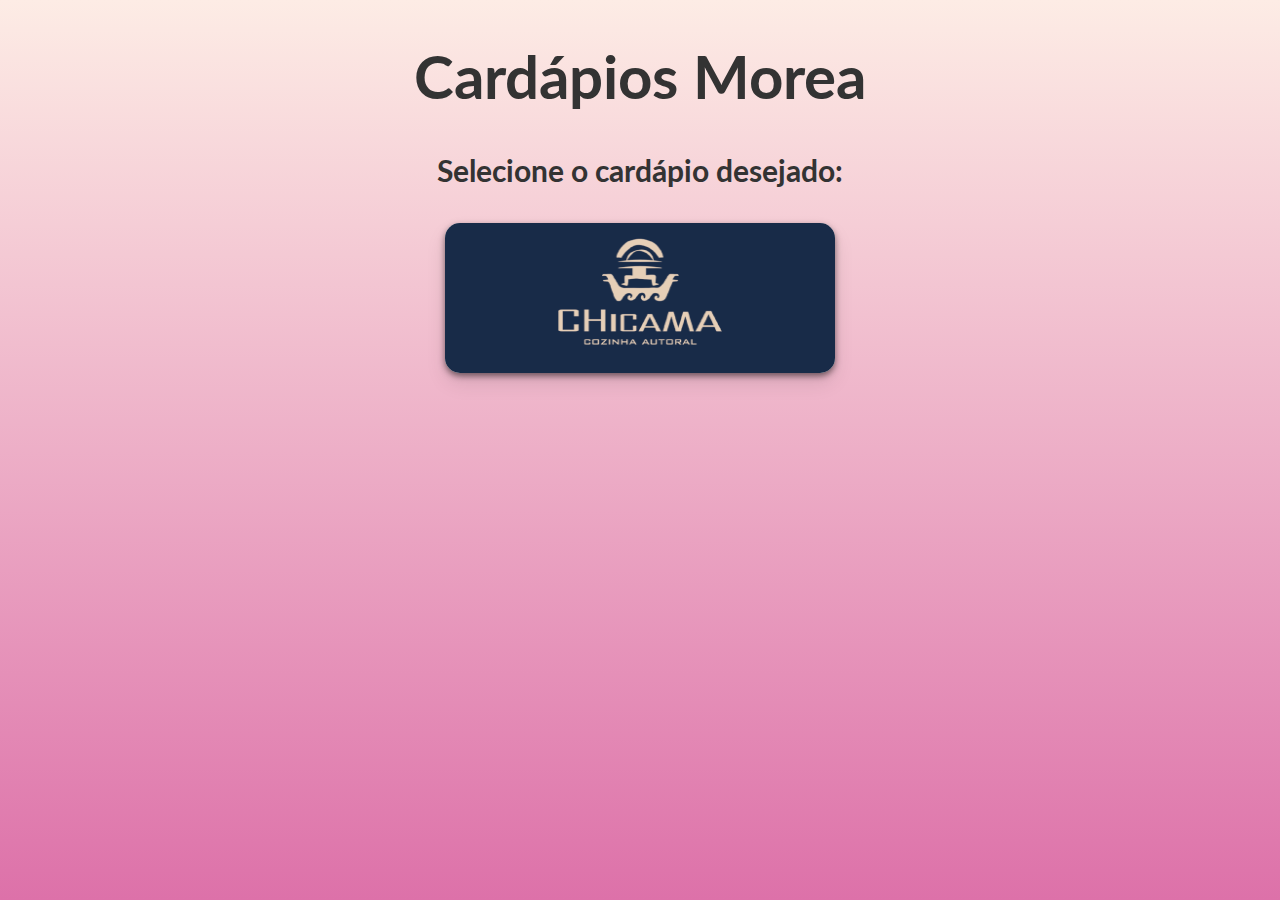
<file: index.html>
<!DOCTYPE html>
<html lang="pt-BR">
  <head>
    <meta charset="UTF-8" />
    <meta name="viewport" content="width=device-width, initial-scale=1.0" />
    <title>Cardapios Amoré</title>
    <script type="text/javascript" src="./js/script.js"></script>
    <link
      rel="stylesheet"
      href="https://cdnjs.cloudflare.com/ajax/libs/font-awesome/4.7.0/css/font-awesome.min.css"
    />
    <link rel="preconnect" href="https://fonts.googleapis.com" />
    <link rel="preconnect" href="https://fonts.gstatic.com" crossorigin />
    <link
      href="https://fonts.googleapis.com/css2?family=Lato&display=swap"
      rel="stylesheet"
    />
    <link rel="stylesheet" href="./css/style.css" />
  </head>

  <body>
    <h1 class="title">Cardápios Morea</h1>
    <h2 class="subtitle">Selecione o cardápio desejado:</h2>
    <button id="topBtn" title="Go to top">
      <i class="fa fa-arrow-up"></i>
    </button>
    <div class="listaDiv">
      <ul class="lista">
        <!-- <li>
          <button>
            <a href="./pages/acaise.html"
              ><img class="imagem" src="./images/acaise.png"
            /></a>
          </button>
        </li>
        <li>
          <button>
            <a href="./pages/bar.html"
              ><img class="imagem" src="./images/acaise.png"
            /></a>
          </button>
        </li>
        <li>
          <button>
            <a href="./pages/carvaBurguer.html"
              ><img class="imagem" src="./images/acaise.png"
            /></a>
          </button>
        </li>-->
        <li>
          <button>
            <a href="./pages/chicama.html"
              ><img class="imagem" src="./images/chicama/chicama.png"
            /></a>
          </button>
        </li>
        <!-- <li>
          <button>
            <a href="./pages/gazebos.html"
              ><img class="imagem" src="./images/acaise.png"
            /></a>
          </button>
        </li>
        <li>
          <button>
            <a href="./pages/lojaAmore.html"
              ><img class="imagem" src="./images/acaise.png"
            /></a>
          </button>
        </li>
        <li>
          <button>
            <a href="./pages/lojaBeach.html"
              ><img class="imagem" src="./images/acaise.png"
            /></a>
          </button>
        </li>
        <li>
          <button>
            <a href="./pages/tapiocaria.html"
              ><img class="imagem" src="./images/acaise.png"
            /></a>
          </button>
        </li> -->
      </ul>
    </div>
  </body>
</html>
</file>
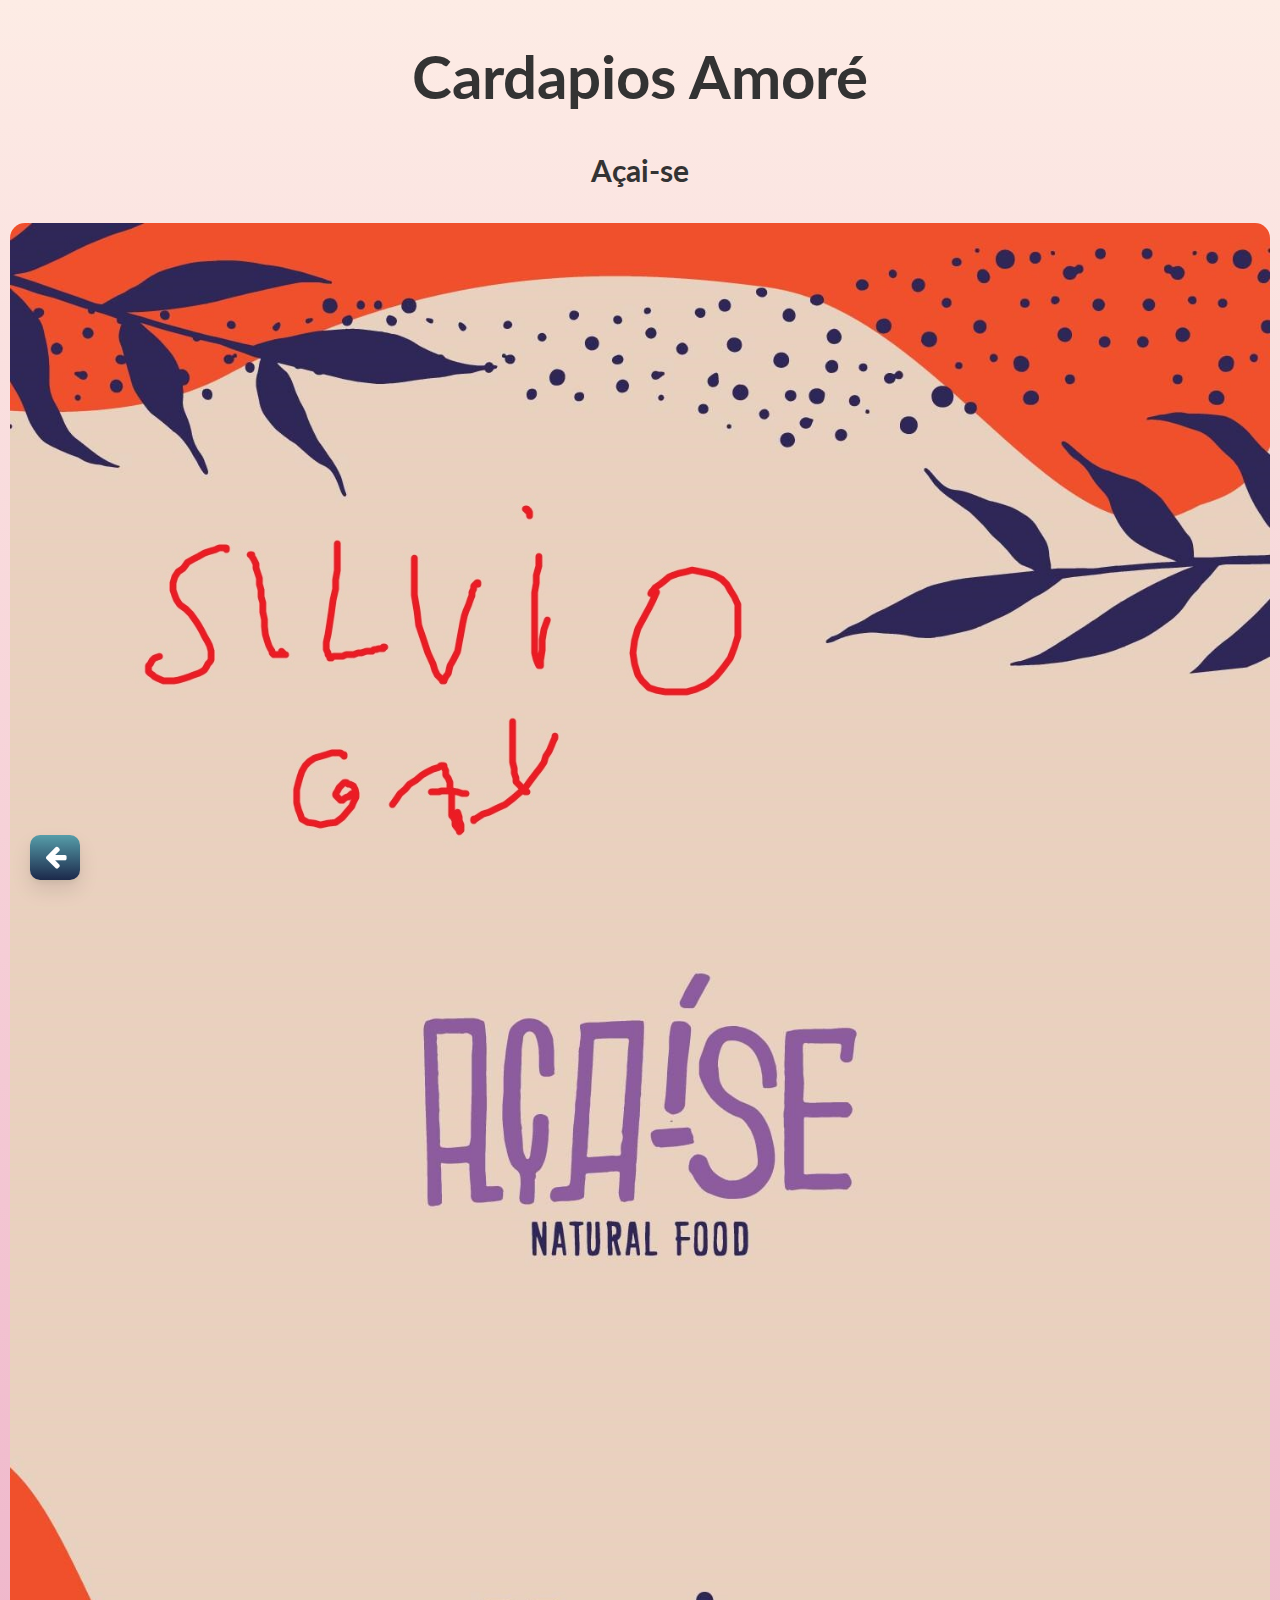
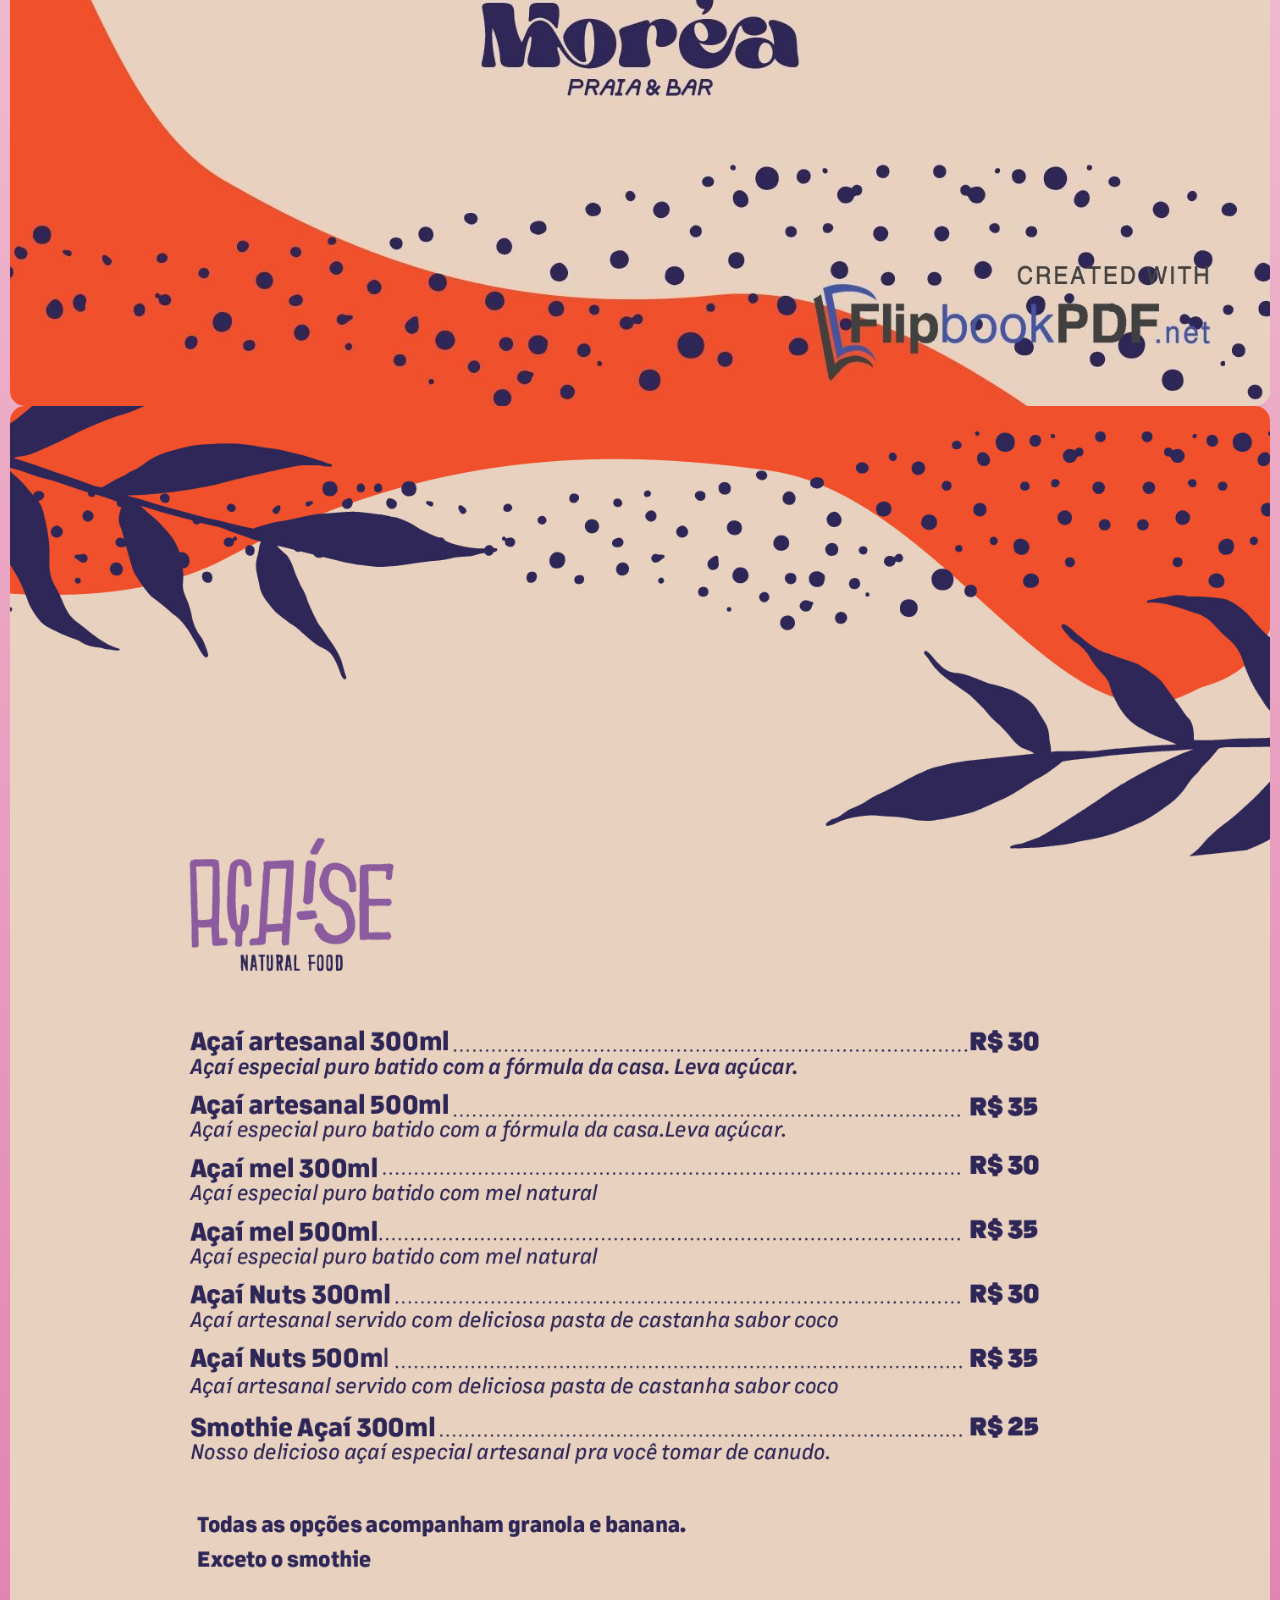
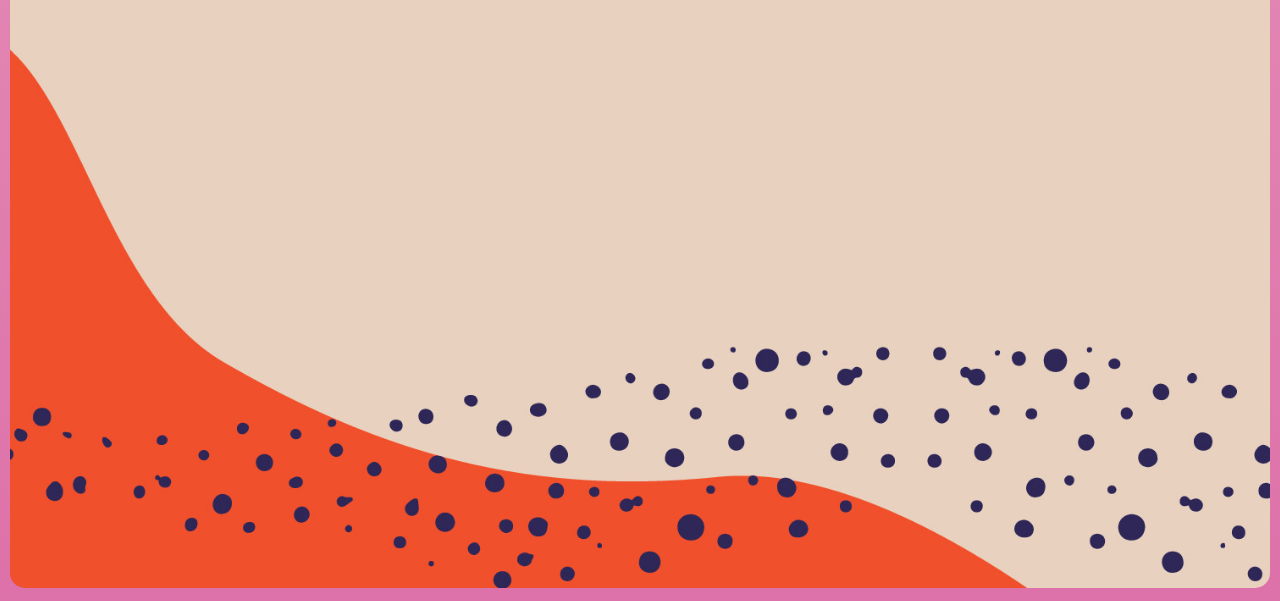
<file: pages/acaise.html>
<!DOCTYPE html>
<html lang="pt-BR">
  <head>
    <meta charset="UTF-8" />
    <meta name="viewport" content="width=device-width, initial-scale=1.0" />
    <title>Cardapios Morea</title>
    <link rel="preconnect" href="https://fonts.googleapis.com" />
    <link rel="preconnect" href="https://fonts.gstatic.com" crossorigin />
    <link
      href="https://fonts.googleapis.com/css2?family=Lato&display=swap"
      rel="stylesheet"
    />
    <link
      rel="stylesheet"
      href="https://cdnjs.cloudflare.com/ajax/libs/font-awesome/4.7.0/css/font-awesome.min.css"
    />
    <link rel="stylesheet" href="../css/style.css" />
    <script src="../js/script.js"></script>
    <button id="topBtn" title="Go to top">
      <i class="fa fa-arrow-up"></i>
    </button>
    <button id="backBtn" title="Go Back">
      <i class="fa fa-arrow-left"></i>
    </button>
  </head>

  <style>
    .imagesDiv {
      width: fit-content;
      height: fit-content;
      display: inline-block;
      justify-content: center;
      margin: 10px;
    }

    .imagem {
      width: 100%;
      height: 100%;
    }

    /* Responsive Styles */
    @media (max-width: 768px) {
      .imagesDiv {
        width: fit-content;
        height: fit-content;
        display: inline;
        justify-content: center;
      }
      .imagem {
        width: 100%;
        height: 100%;
      }
    }
  </style>

  <body>
    <h1 class="title">Cardapios Amoré</h1>
    <h2 class="subtitle">Açai-se</h2>
    <div class="imagesDiv">
      <img src="../images/1.jpg" alt="Cardapio Açaí" class="imagem" />
      <img src="../images/2.jpg" alt="Cardapio Açaí" class="imagem" />
    </div>
  </body>
</html>
</file>
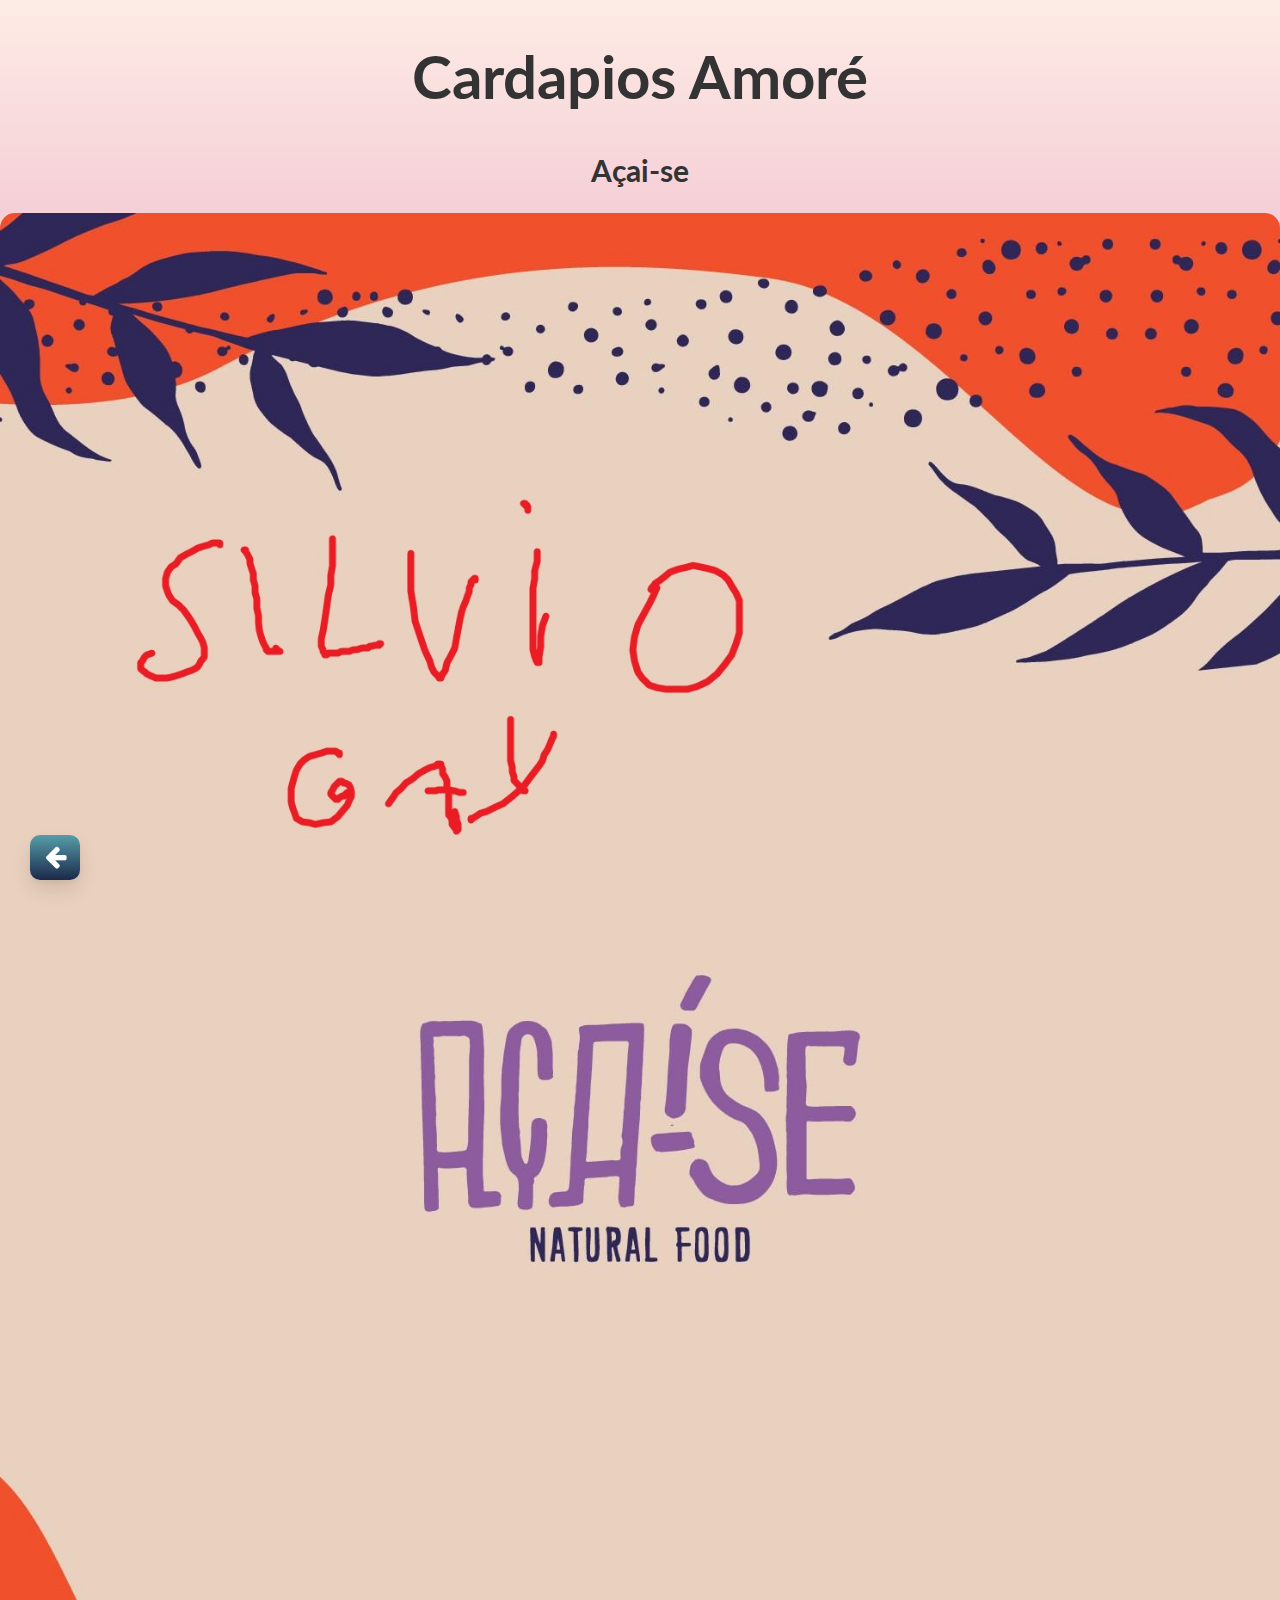
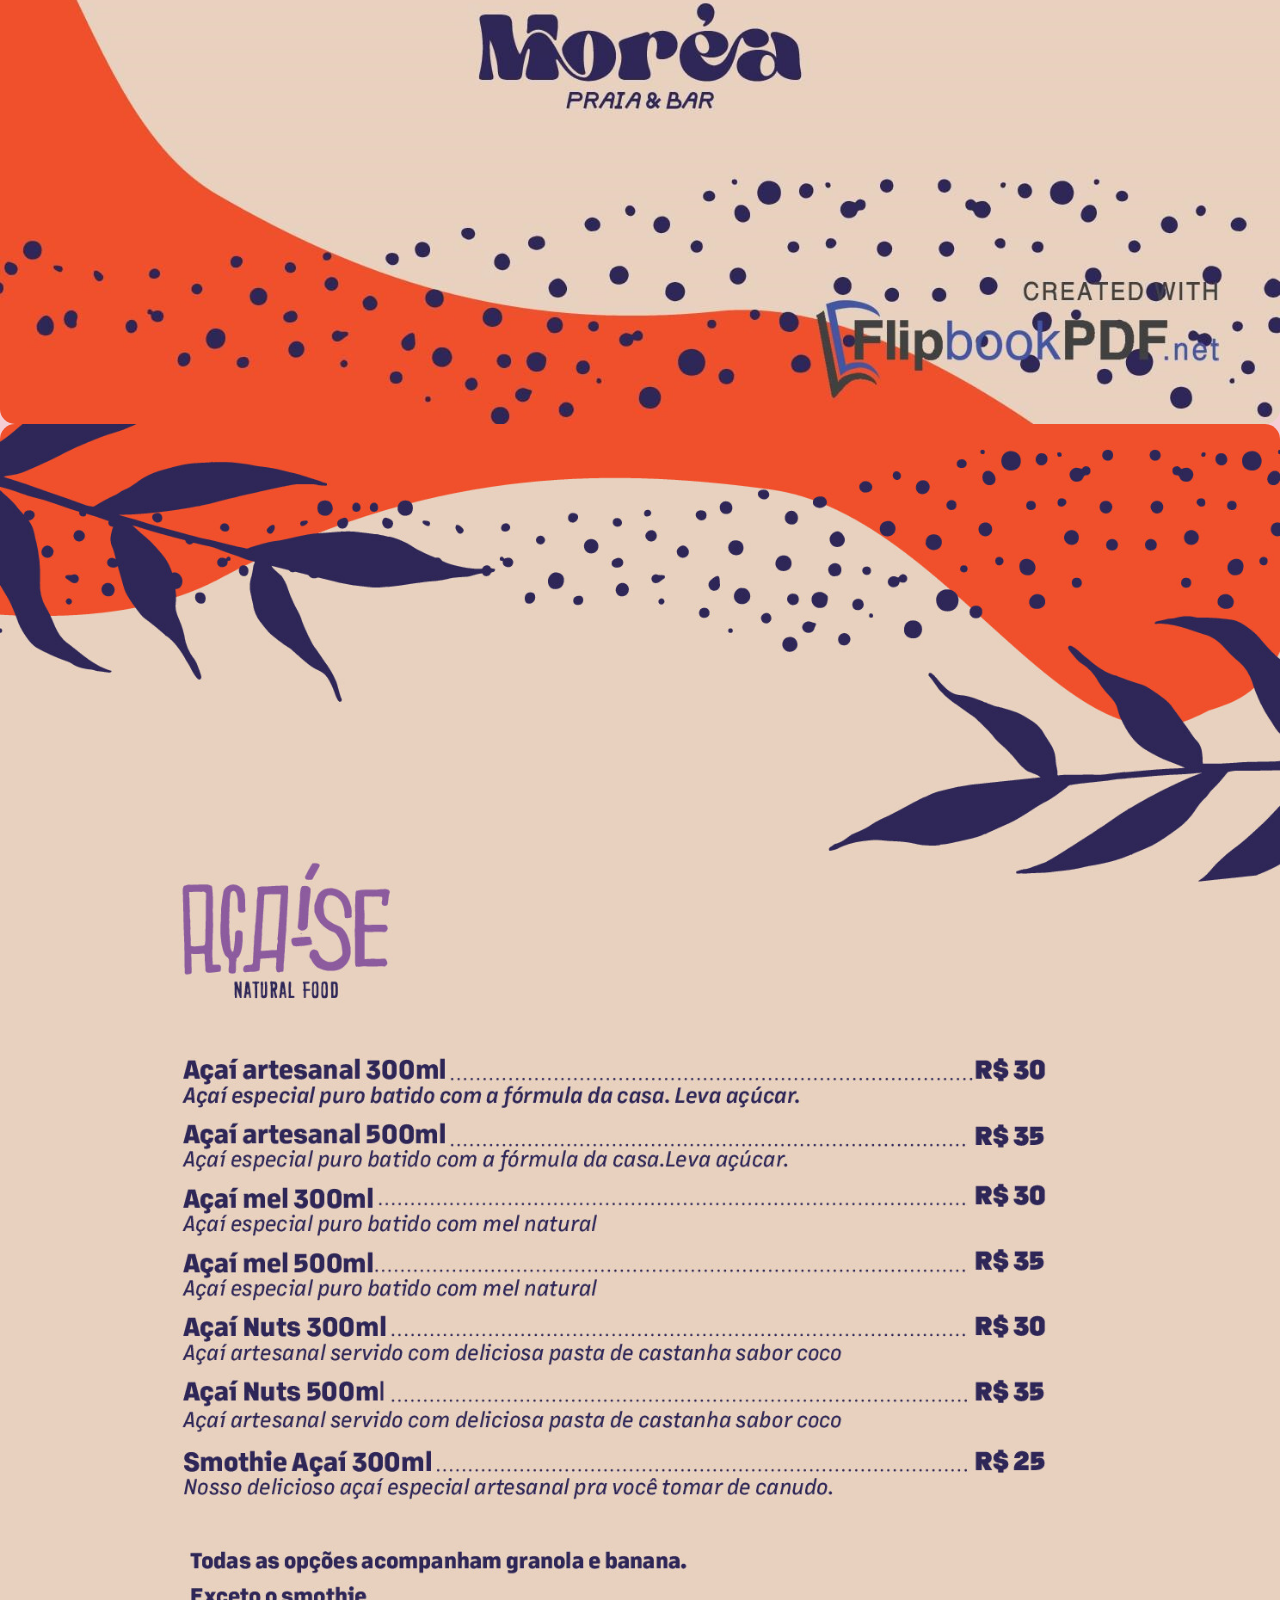
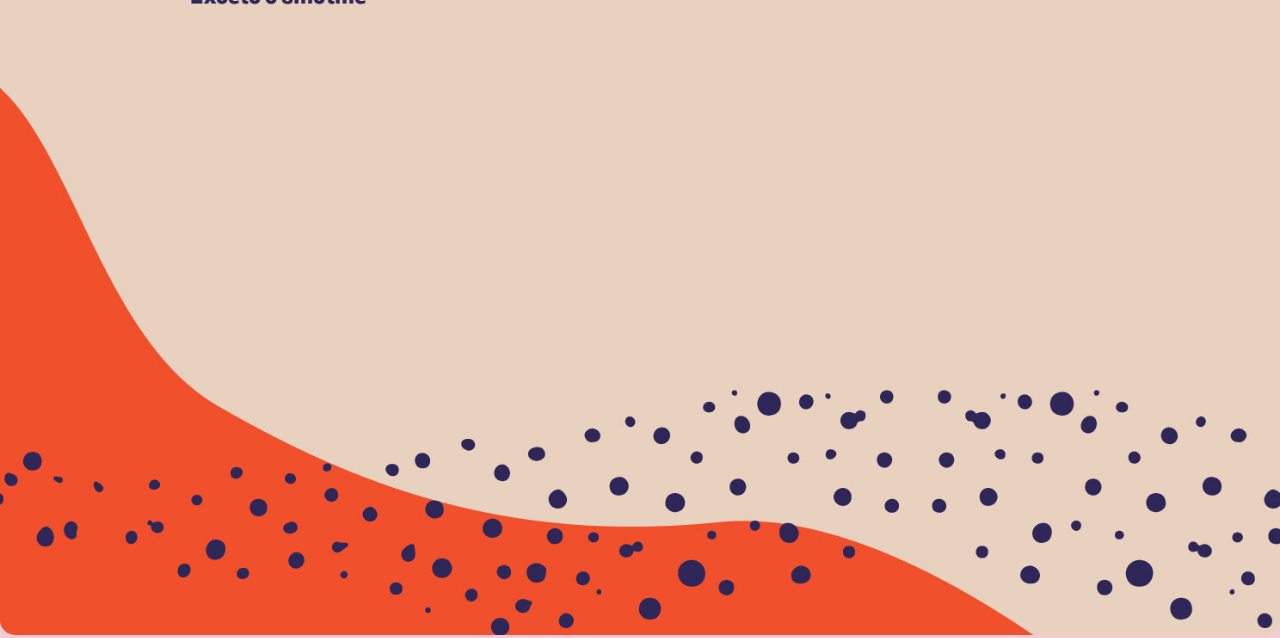
<file: pages/bar.html>
<!DOCTYPE html>
<html lang="pt-BR">
  <head>
    <meta charset="UTF-8" />
    <meta name="viewport" content="width=device-width, initial-scale=1.0" />
    <title>Cardapios Morea</title>
    <link rel="preconnect" href="https://fonts.googleapis.com" />
    <link rel="preconnect" href="https://fonts.gstatic.com" crossorigin />
    <link
      href="https://fonts.googleapis.com/css2?family=Lato&display=swap"
      rel="stylesheet"
    />
    <link
      rel="stylesheet"
      href="https://cdnjs.cloudflare.com/ajax/libs/font-awesome/4.7.0/css/font-awesome.min.css"
    />
    <link rel="stylesheet" href="../css/style.css" />
    <script src="../js/script.js"></script>
    <button id="topBtn" title="Go to top">
      <i class="fa fa-arrow-up"></i>
    </button>
    <button id="backBtn" title="Go Back">
      <i class="fa fa-arrow-left"></i>
    </button>
  </head>
  <style>
    html {
      font-family: "Lato", sans-serif;
      font-style: normal;
      font-weight: 100;
      height: 100%;
    }
    body {
      margin: 0;
      padding: 0;
      background-color: #fdece5;
      color: #333;
      font-family: "Lato", sans-serif;
      font-style: normal;
      font-weight: 100;
    }

    .title {
      font-size: 60px;
      text-align: center;
    }
    .subtitle {
      font-size: 30px;
      text-align: center;
    }
    .imagesDiv {
      width: fit-content;
      height: fit-content;
      display: inline-block;
      justify-content: center;
    }

    .imagem {
      width: 100%;
      height: 100%;
    }

    button {
      border: none;
      outline: none;
      margin: 0;
      padding: 0;
      align-items: center;
      height: 150px;
      width: 400px;
    }

    .visualizador {
      display: flex;
      align-items: center;
      width: 100%;
      height: 100%;
    }

    /* Responsive Styles */
    @media (max-width: 768px) {
      .title {
        font-size: 40px;
      }

      .subtitle {
        font-size: 20px;
      }

      .lista {
        font-size: 60px;
      }

      .imagesDiv {
        width: fit-content;
        height: fit-content;
        display: inline;
        justify-content: center;
      }

      .imagem {
        width: 100%;
        height: 100%;
      }
      button {
        border: none;
        outline: none;
        margin: 0;
        padding: 0;
        align-items: center;
        height: 150px;
        width: 400px;
      }
    }
  </style>

  <body>
    <h1 class="title">Cardapios Amoré</h1>
    <h2 class="subtitle">Açai-se</h2>
    <div class="imagesDiv">
      <img src="../images/1.jpg" alt="Cardapio Açaí" class="imagem" />
      <img src="../images/2.jpg" alt="Cardapio Açaí" class="imagem" />
    </div>
  </body>
</html>
</file>
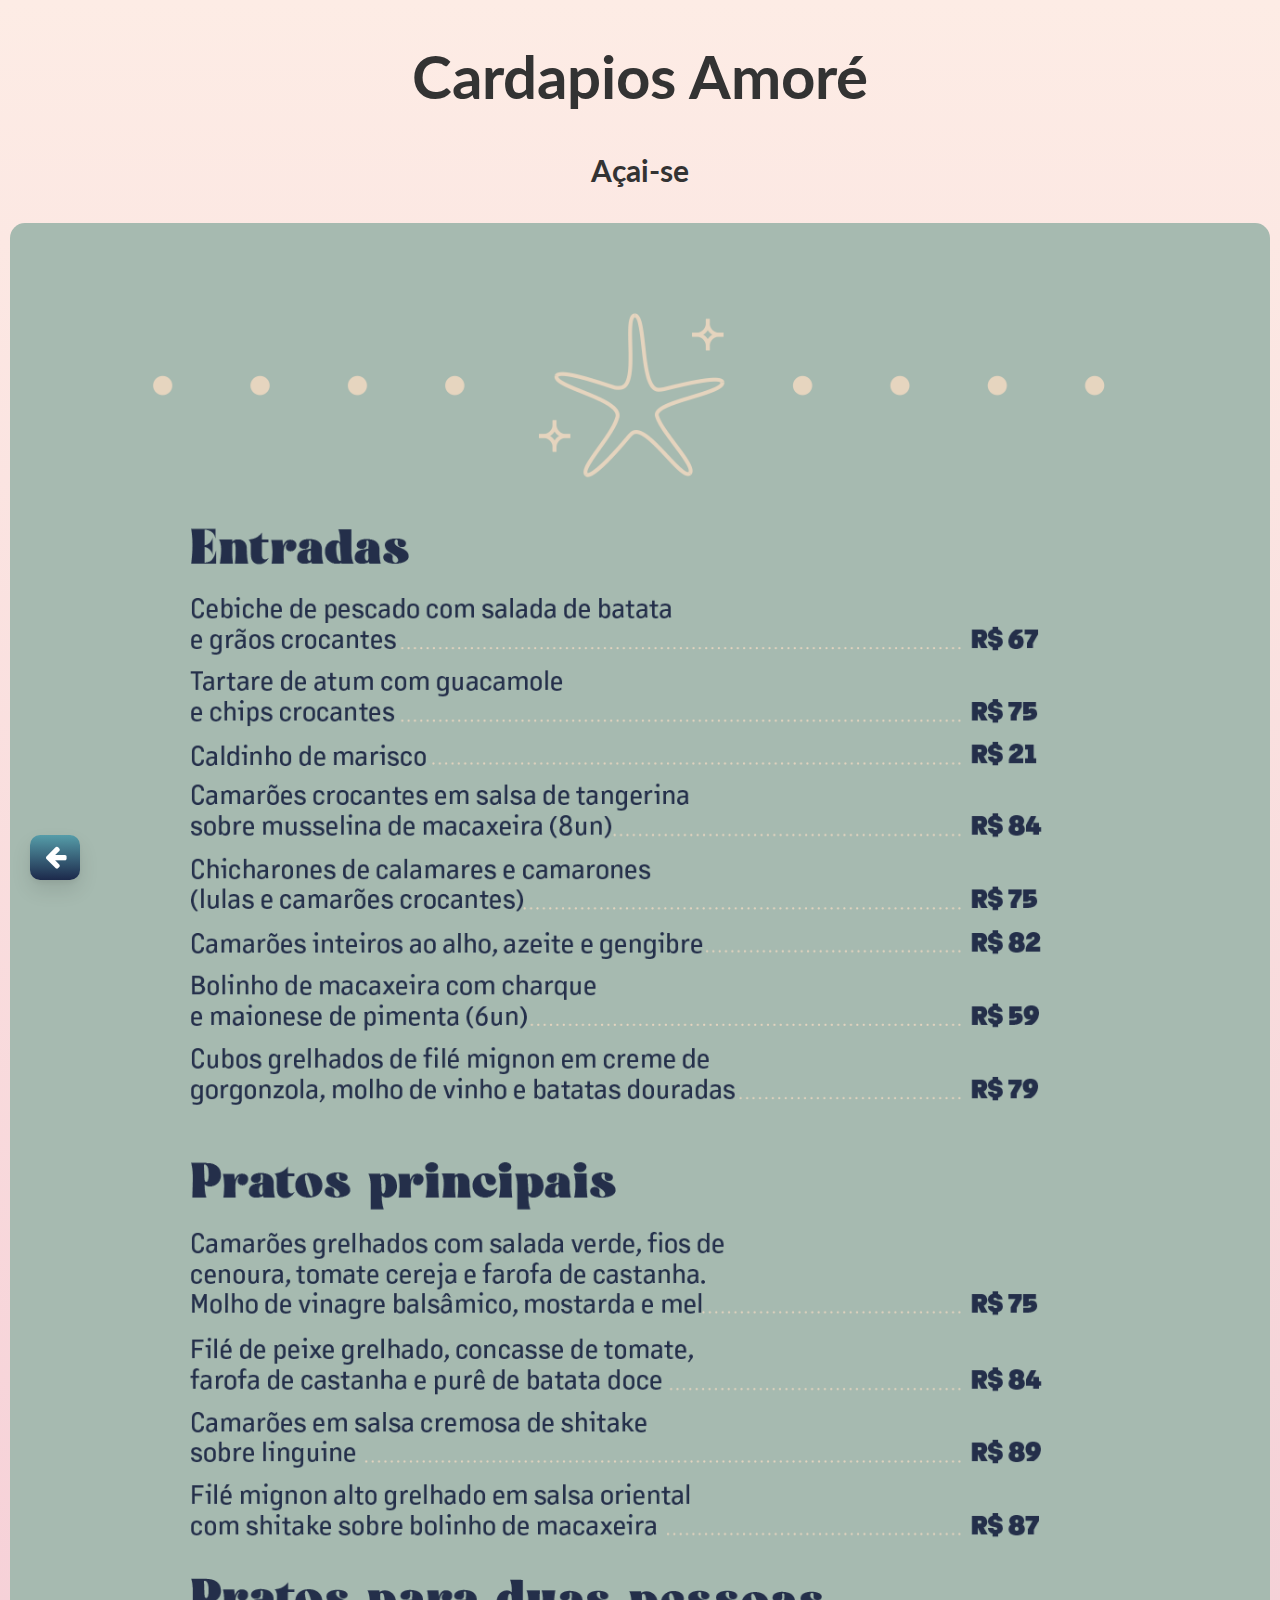
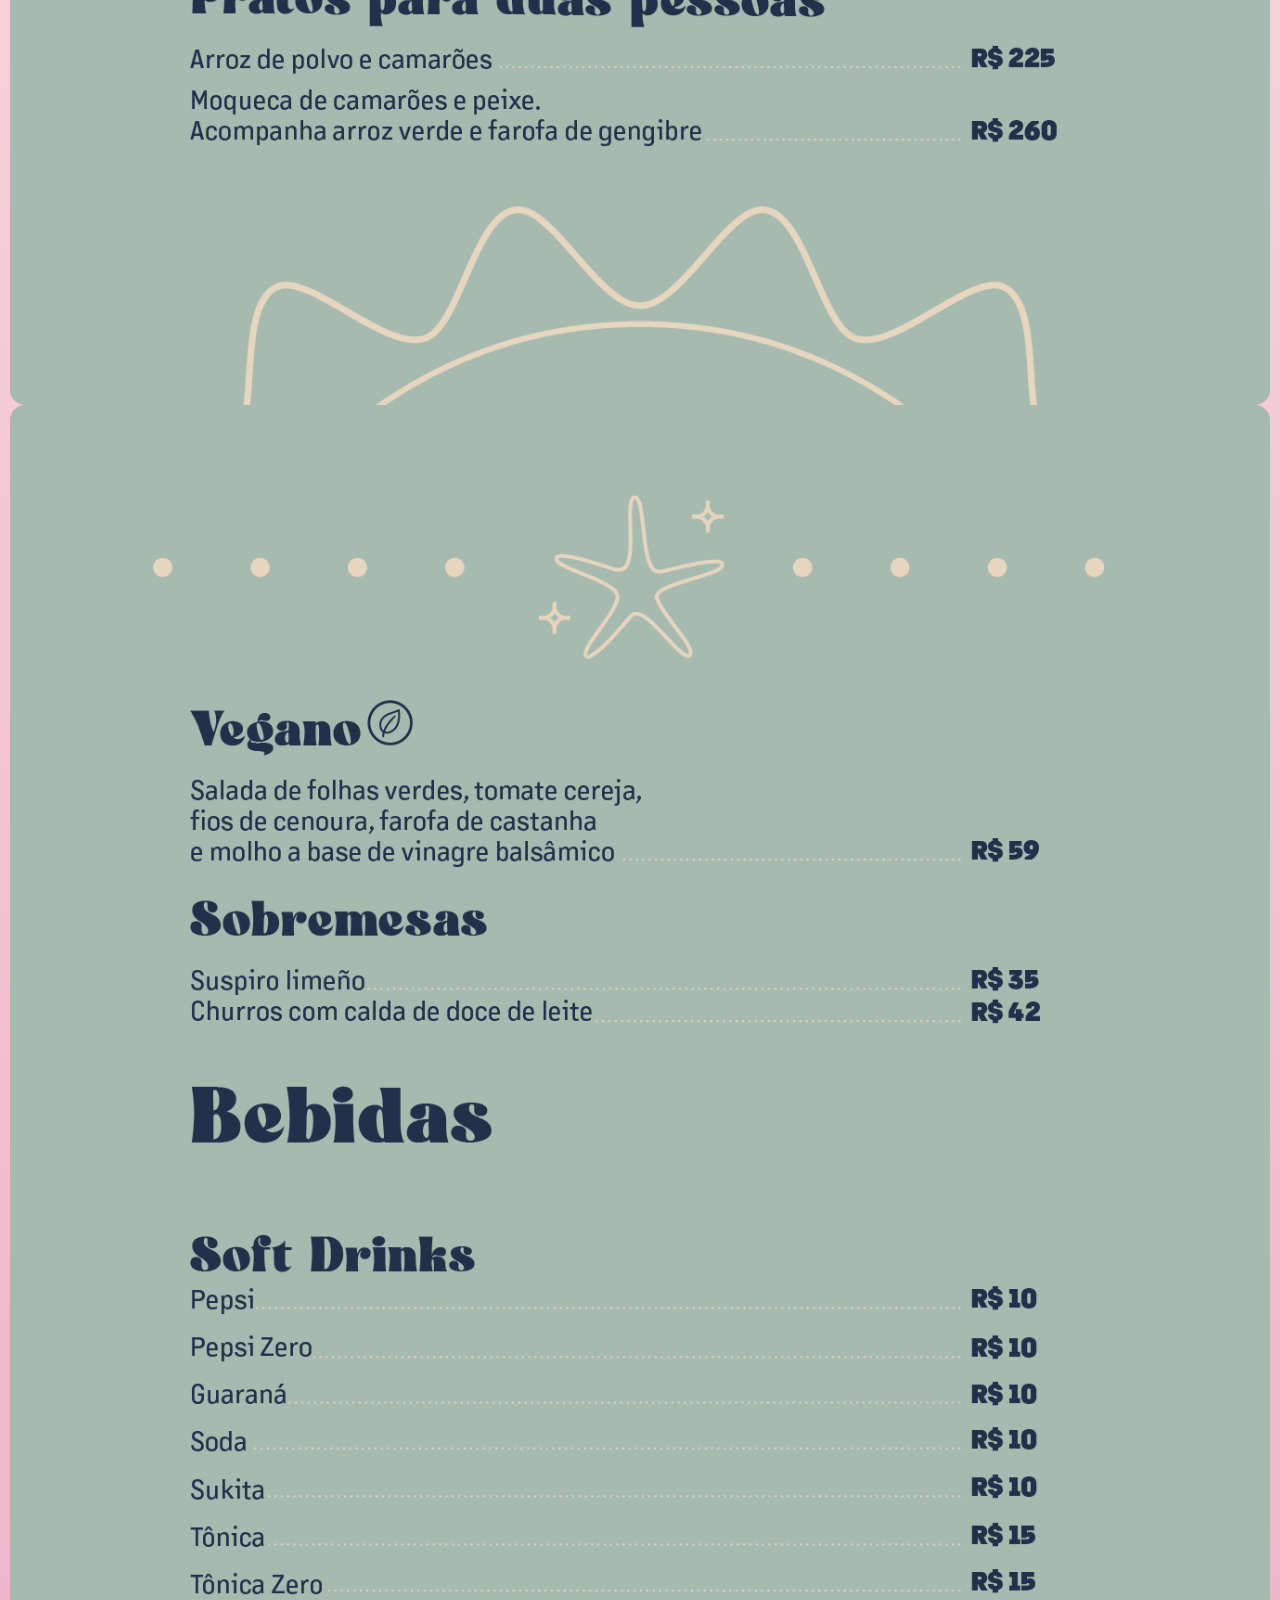
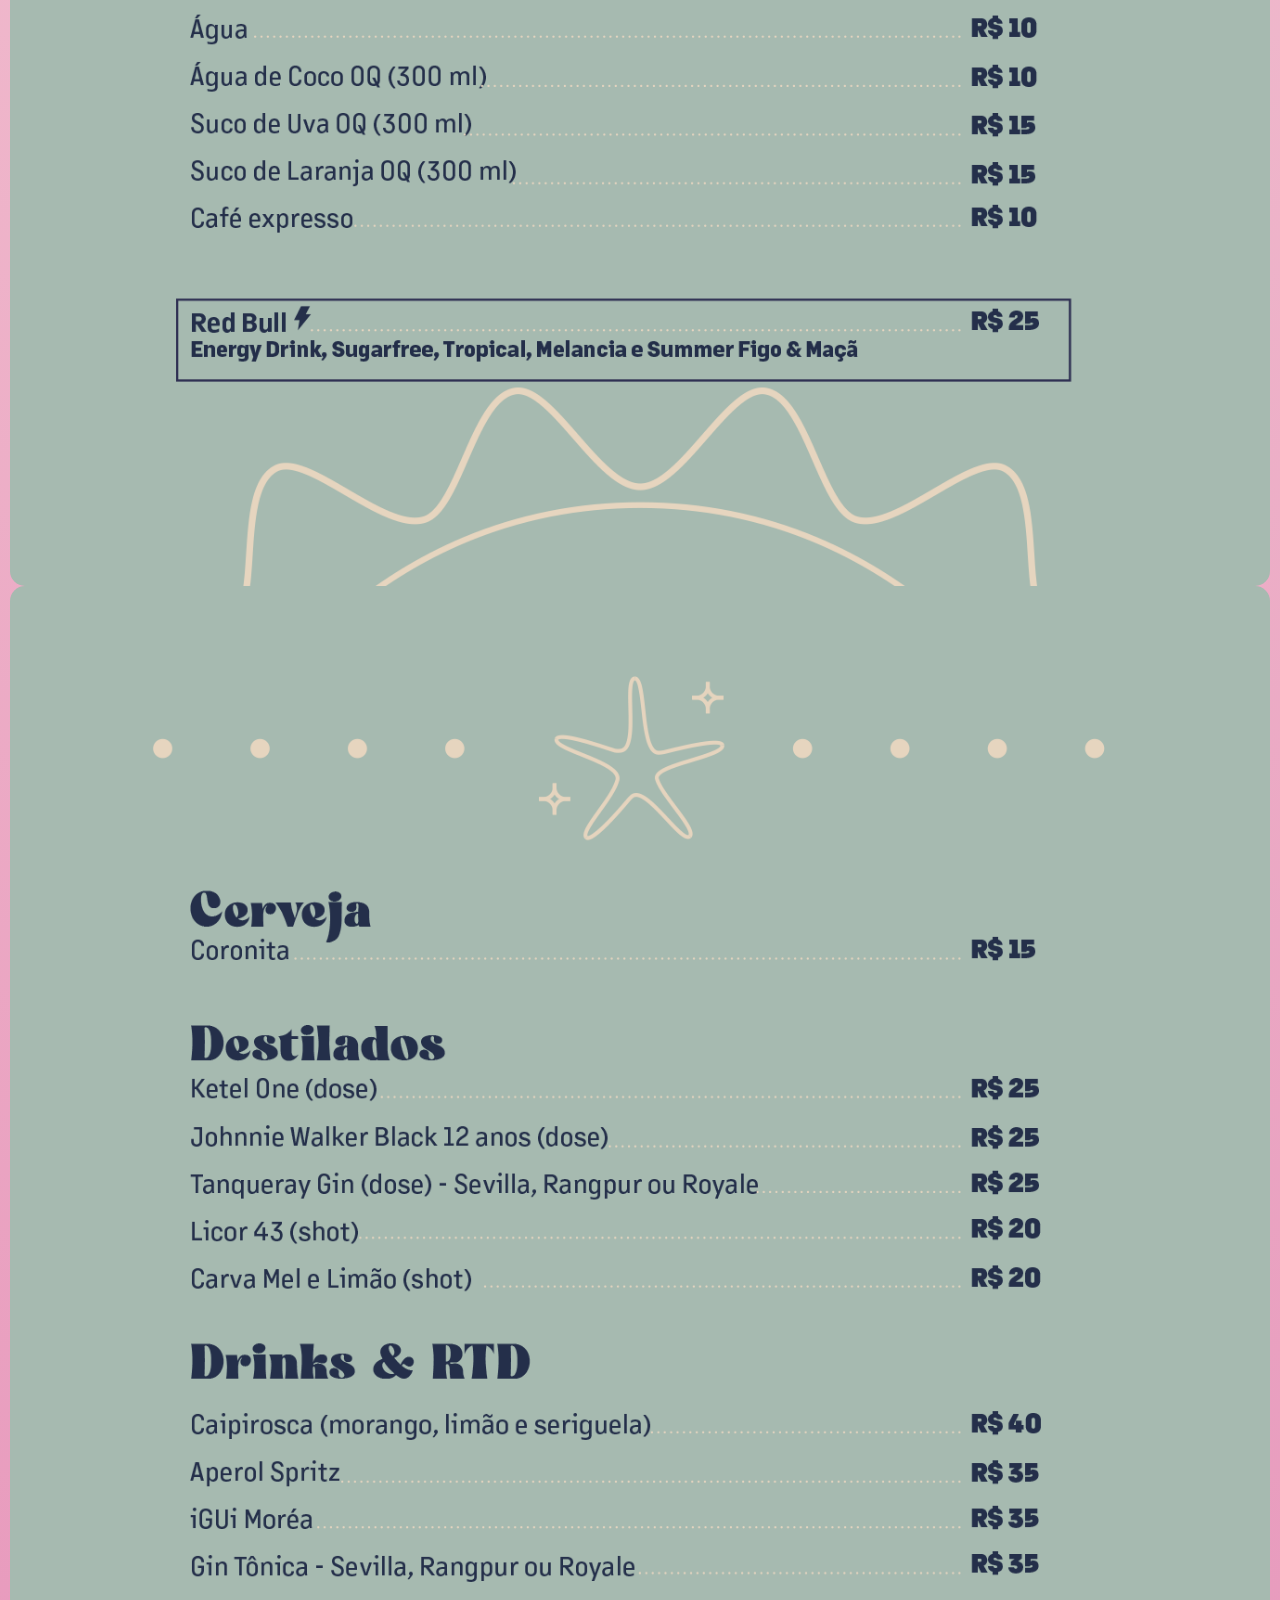
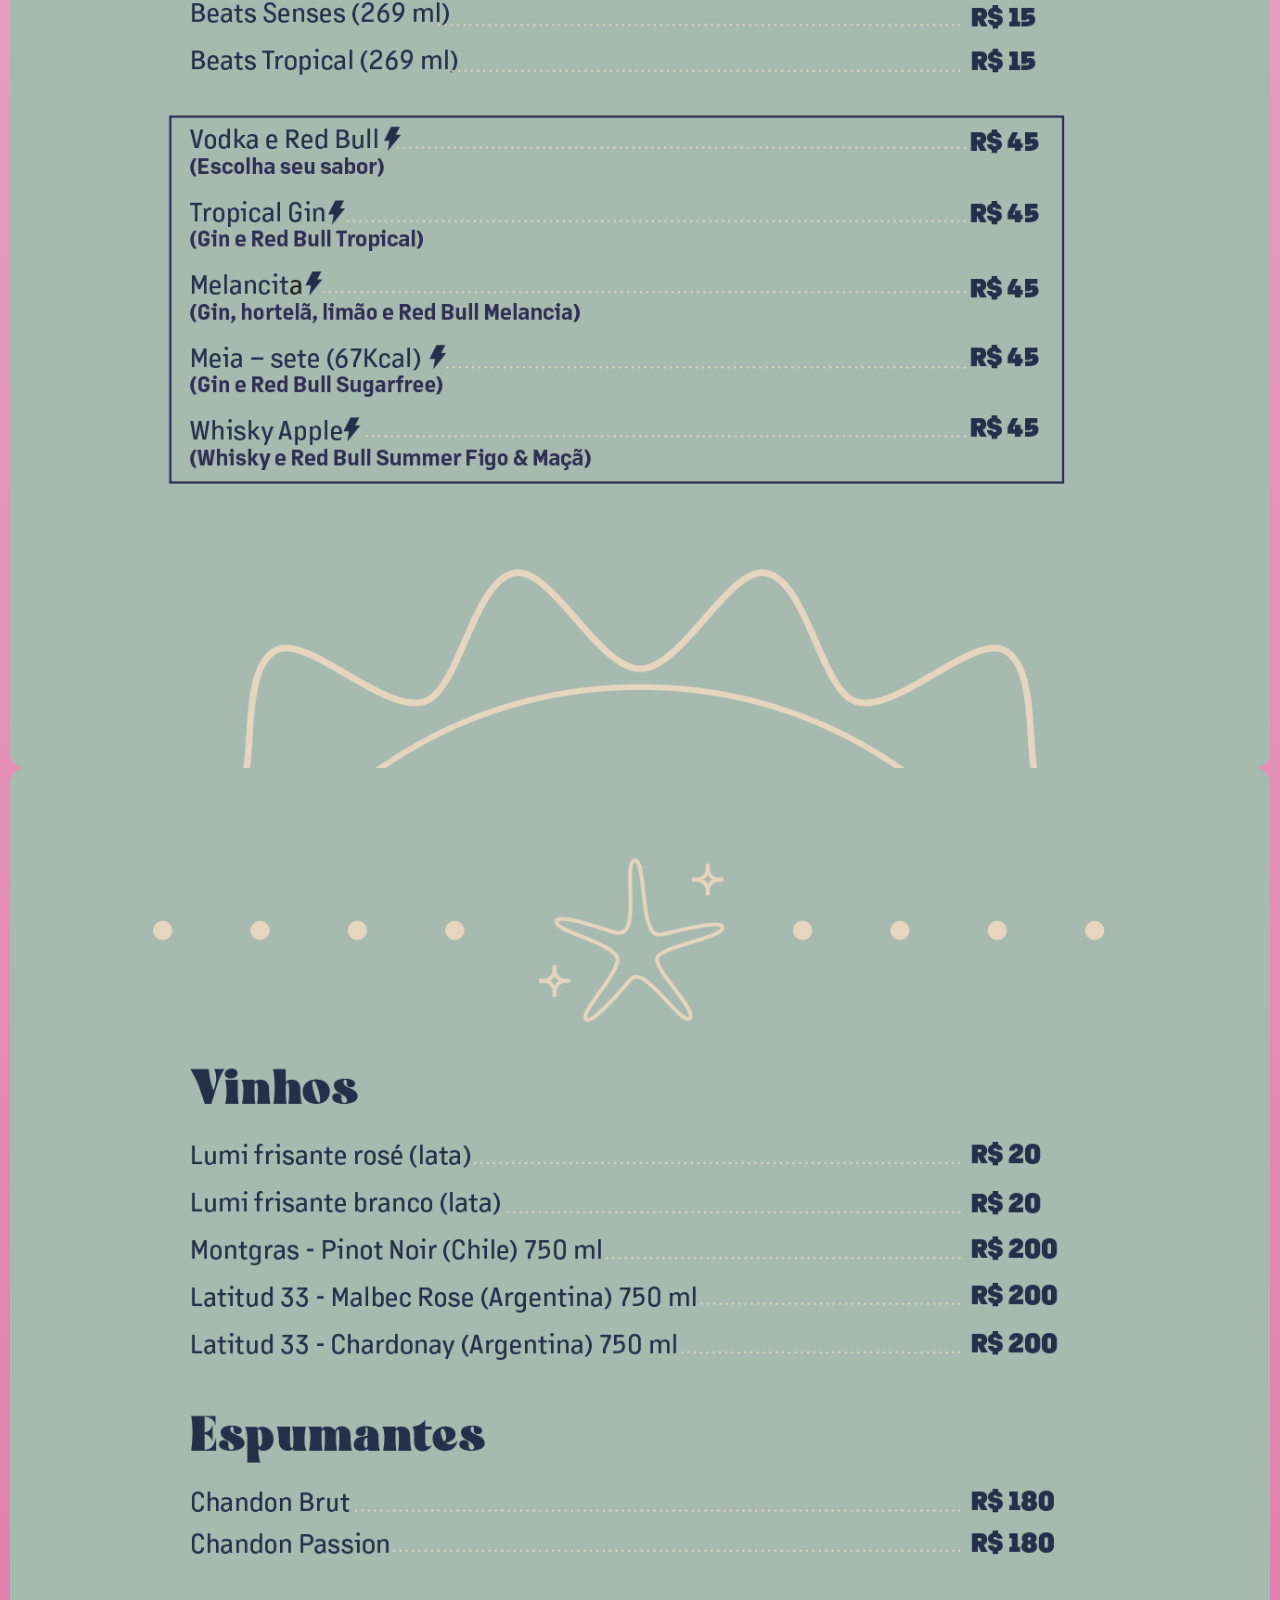
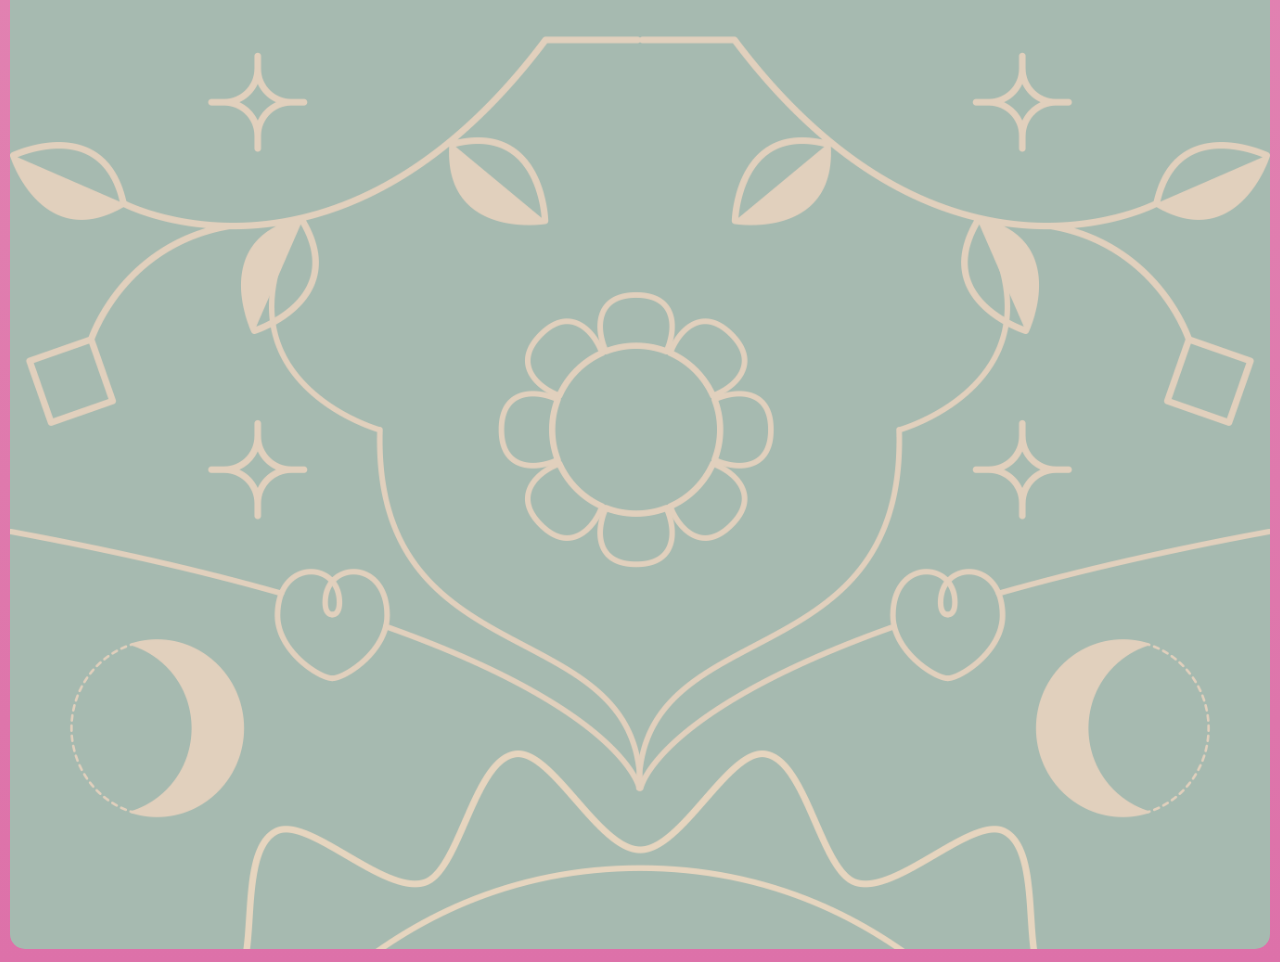
<file: pages/chicama.html>
<!DOCTYPE html>
<html lang="pt-BR">
  <head>
    <meta charset="UTF-8" />
    <meta name="viewport" content="width=device-width, initial-scale=1.0" />
    <title>Cardapios Morea</title>
    <link rel="preconnect" href="https://fonts.googleapis.com" />
    <link rel="preconnect" href="https://fonts.gstatic.com" crossorigin />
    <link
      href="https://fonts.googleapis.com/css2?family=Lato&display=swap"
      rel="stylesheet"
    />
    <link
      rel="stylesheet"
      href="https://cdnjs.cloudflare.com/ajax/libs/font-awesome/4.7.0/css/font-awesome.min.css"
    />
    <link rel="stylesheet" href="../css/style.css" />
    <script src="../js/script.js"></script>
    <button id="topBtn" title="Go to top">
      <i class="fa fa-arrow-up"></i>
    </button>
    <button id="backBtn" title="Go Back">
      <i class="fa fa-arrow-left"></i>
    </button>
  </head>
  <style>
    .imagesDiv {
      width: fit-content;
      height: fit-content;
      display: inline-block;
      justify-content: center;
      justify-items: center;
      margin: 10px;
    }

    .imagem {
      width: 100%;
      height: 100%;
    }

    /* Responsive Styles */
    @media (max-width: 768px) {
      .imagesDiv {
        width: fit-content;
        height: fit-content;
        display: inline;
        justify-content: center;
      }
      .imagem {
        width: 100%;
        height: 100%;
      }
    }
  </style>

  <body>
    <h1 class="title">Cardapios Amoré</h1>
    <h2 class="subtitle">Açai-se</h2>
    <div class="imagesDiv">
      <img
        src="../images/chicama/CHICAMA_CARDAPIO_01.png"
        alt="Cardapio Açaí"
        class="imagem"
      />
      <img
        src="../images/chicama/CHICAMA_CARDAPIO_02.png"
        alt="Cardapio Açaí"
        class="imagem"
      />
      <img
        src="../images/chicama/CHICAMA_CARDAPIO_03.png"
        alt="Cardapio Açaí"
        class="imagem"
      />
      <img
        src="../images/chicama/CHICAMA_CARDAPIO_04.png"
        alt="Cardapio Açaí"
        class="imagem"
      />
    </div>
  </body>
</html>
</file>
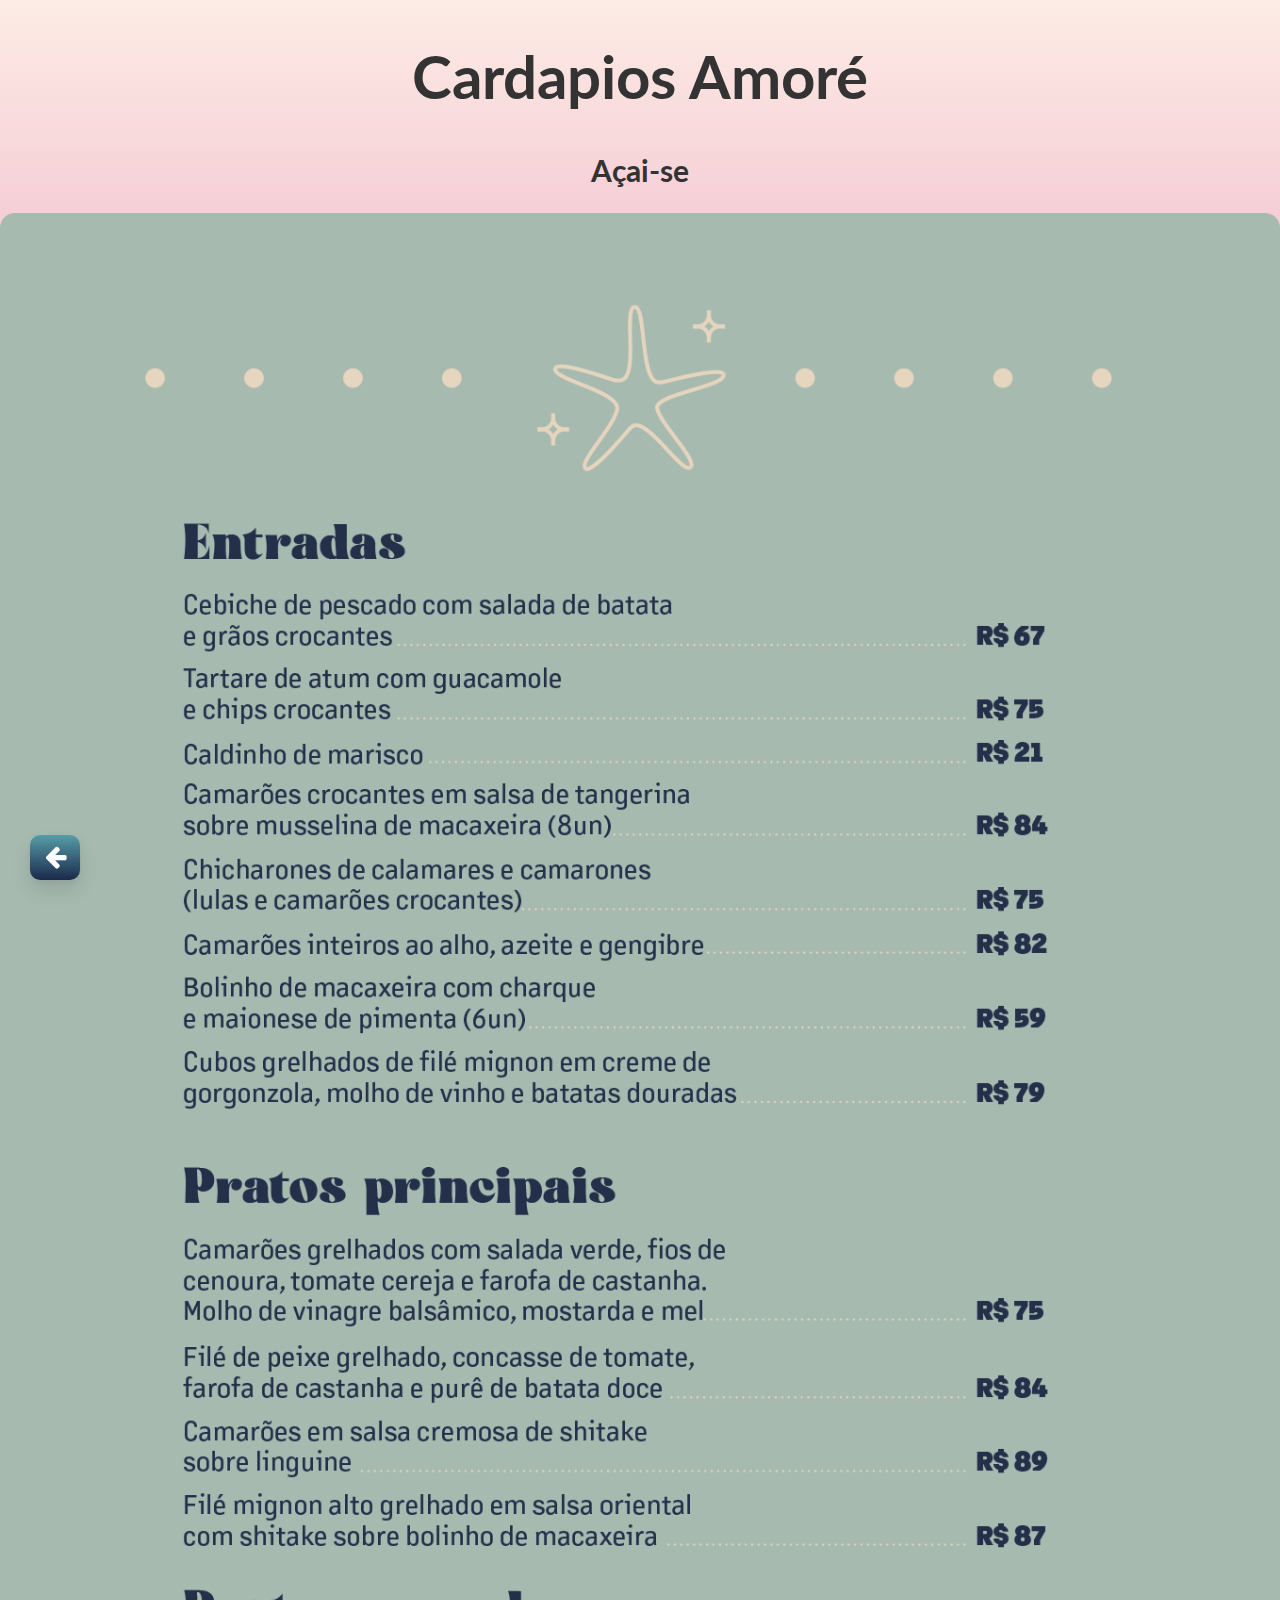
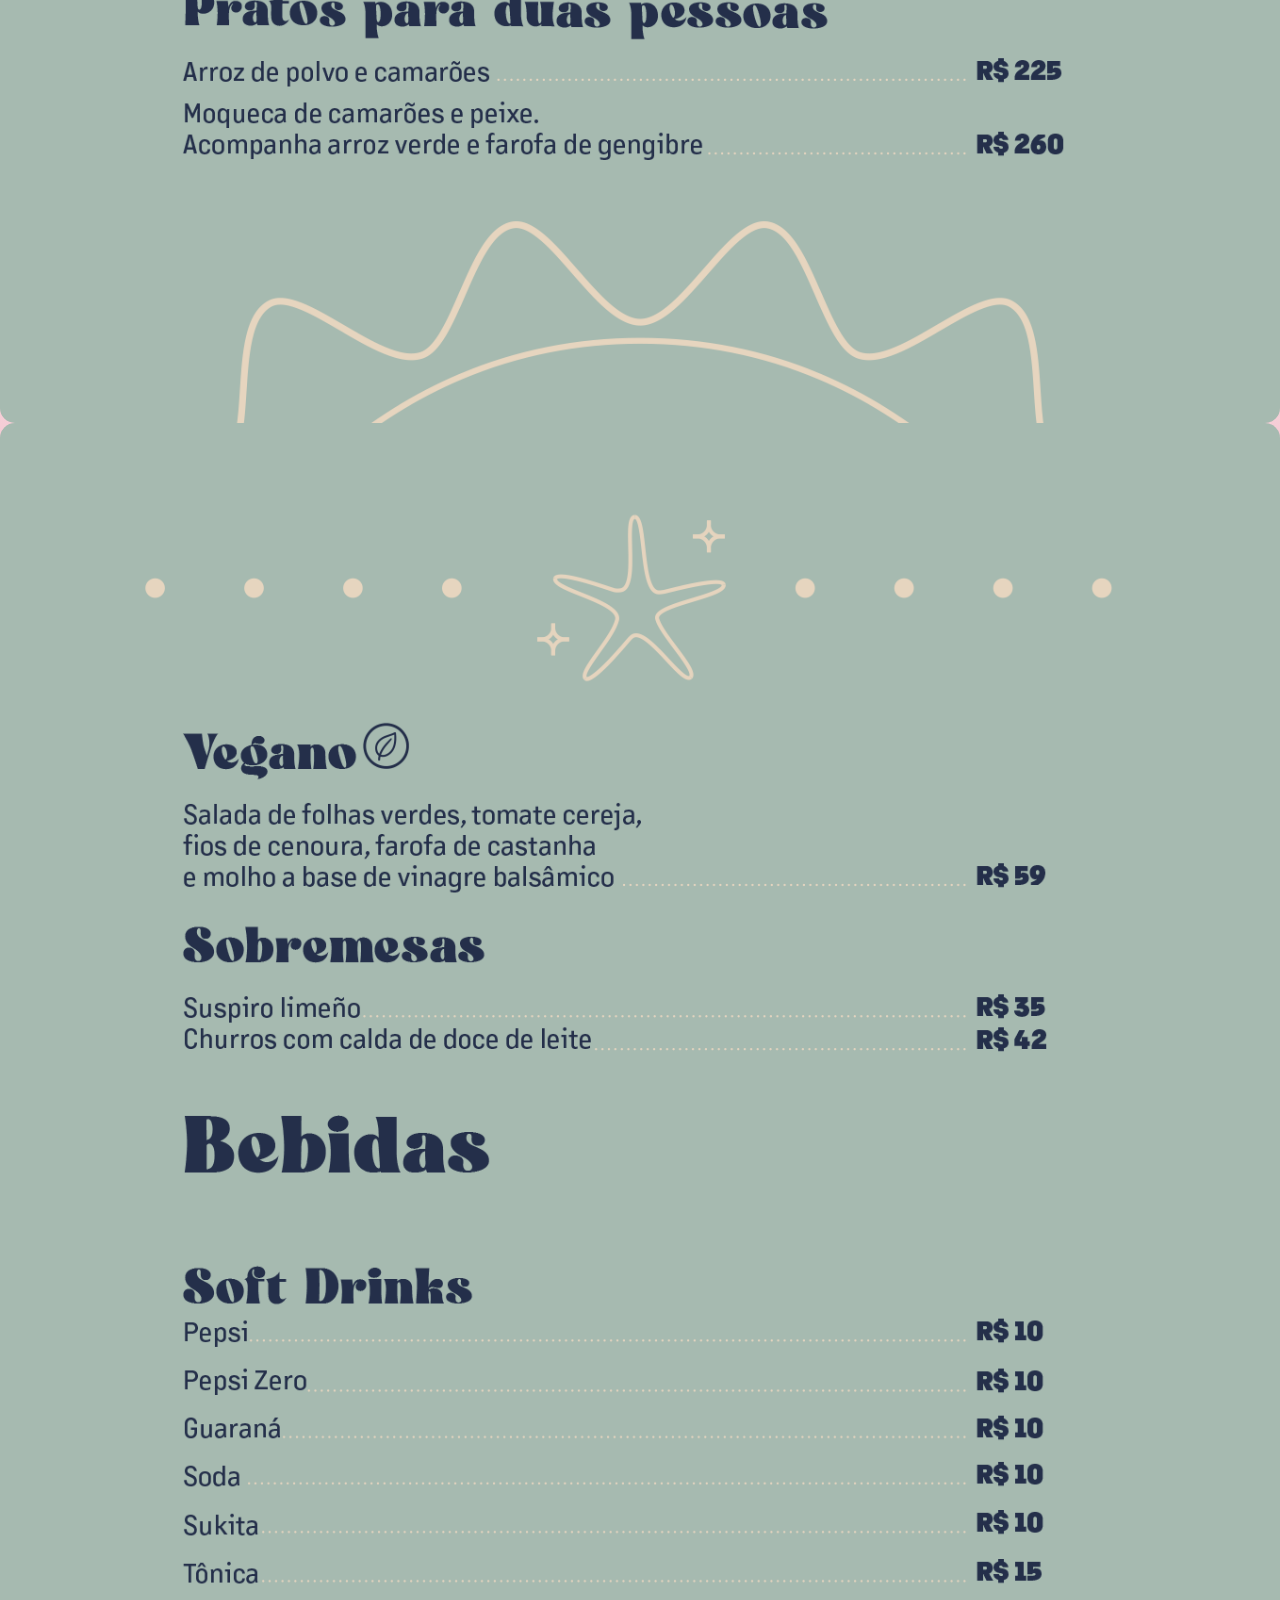
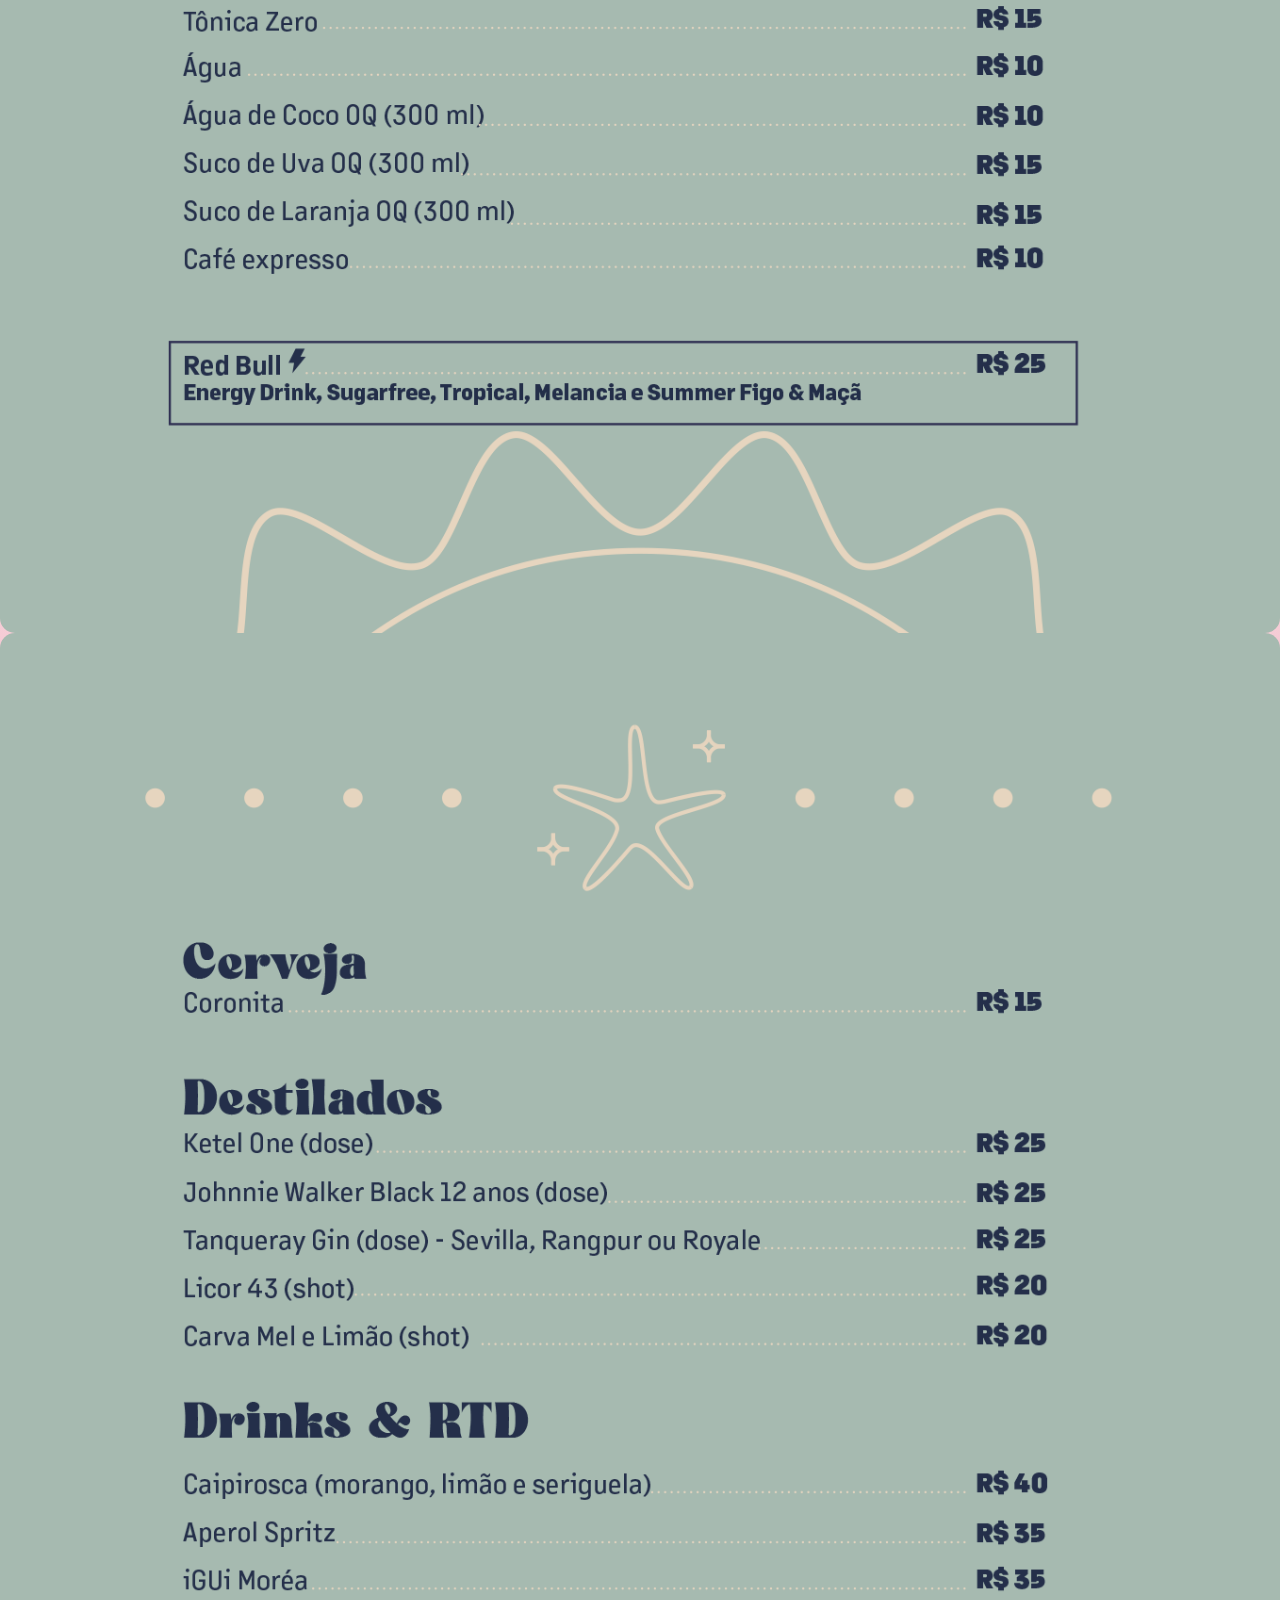
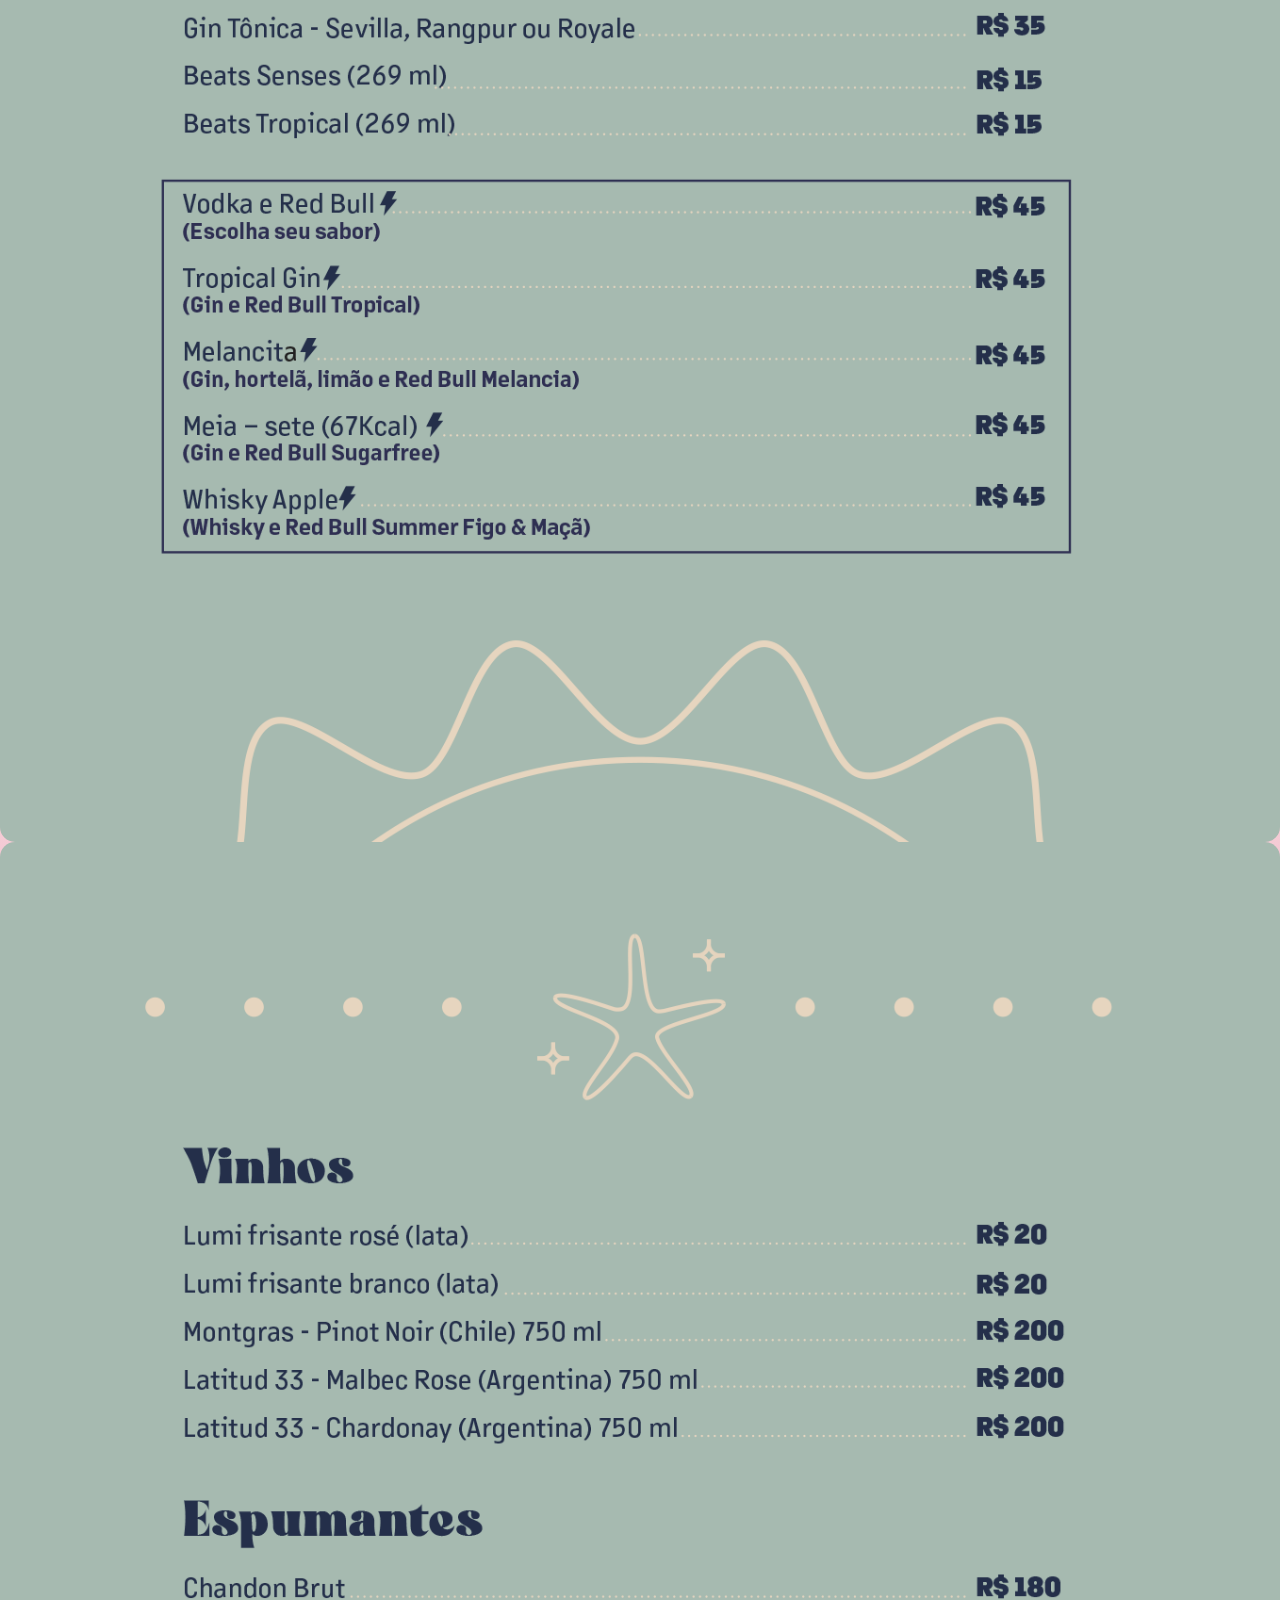
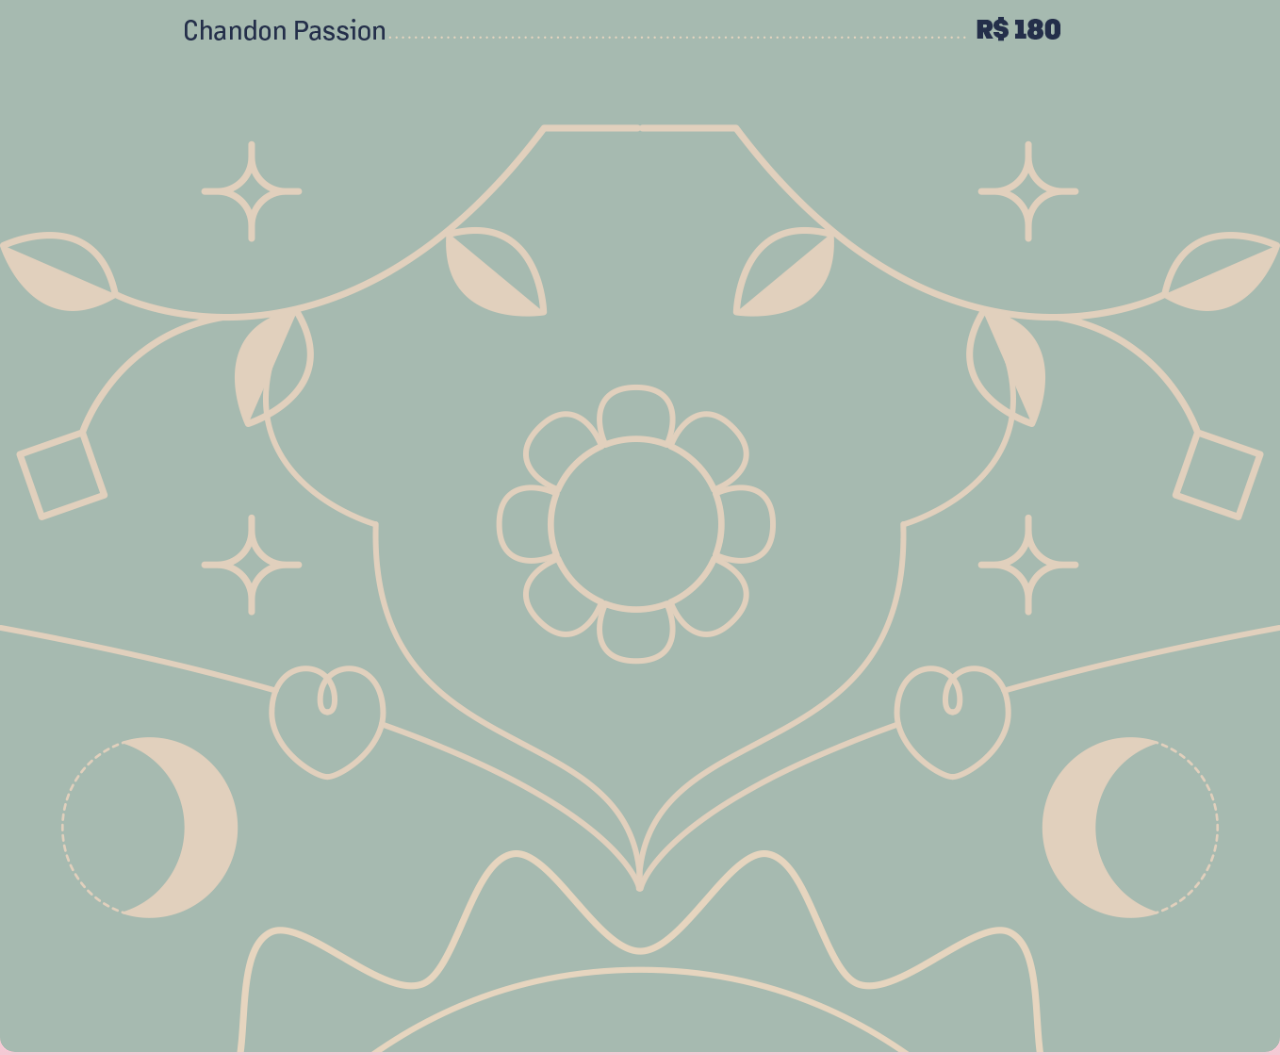
<file: src/pages/chicama.html>
<!DOCTYPE html>
<html lang="pt-BR">
  <head>
    <meta charset="UTF-8" />
    <meta name="viewport" content="width=device-width, initial-scale=1.0" />
    <title>Cardapios Morea</title>
    <link rel="preconnect" href="https://fonts.googleapis.com" />
    <link rel="preconnect" href="https://fonts.gstatic.com" crossorigin />
    <link
      href="https://fonts.googleapis.com/css2?family=Lato&display=swap"
      rel="stylesheet"
    />
    <link
      rel="stylesheet"
      href="https://cdnjs.cloudflare.com/ajax/libs/font-awesome/4.7.0/css/font-awesome.min.css"
    />
    <link rel="stylesheet" href="../css/style.css" />
    <script src="../js/script.js"></script>
    <button id="topBtn" title="Go to top">
      <i class="fa fa-arrow-up"></i>
    </button>
    <button id="backBtn" title="Go Back">
      <i class="fa fa-arrow-left"></i>
    </button>
  </head>
  <style>
    html {
      font-family: "Lato", sans-serif;
      font-style: normal;
      font-weight: 100;
      height: 100%;
    }
    body {
      margin: 0;
      padding: 0;
      background-color: #fdece5;
      color: #333;
      font-family: "Lato", sans-serif;
      font-style: normal;
      font-weight: 100;
    }

    .title {
      font-size: 60px;
      text-align: center;
    }
    .subtitle {
      font-size: 30px;
      text-align: center;
    }
    .imagesDiv {
      width: fit-content;
      height: fit-content;
      display: inline-block;
      justify-content: center;
    }

    .imagem {
      width: 100%;
      height: 100%;
    }

    button {
      border: none;
      outline: none;
      margin: 0;
      padding: 0;
      align-items: center;
      height: 150px;
      width: 400px;
    }

    .visualizador {
      display: flex;
      align-items: center;
      width: 100%;
      height: 100%;
    }

    /* Responsive Styles */
    @media (max-width: 768px) {
      .title {
        font-size: 40px;
      }

      .subtitle {
        font-size: 20px;
      }

      .lista {
        font-size: 60px;
      }

      .imagesDiv {
        width: fit-content;
        height: fit-content;
        display: inline;
        justify-content: center;
      }

      .imagem {
        width: 100%;
        height: 100%;
      }
      button {
        border: none;
        outline: none;
        margin: 0;
        padding: 0;
        align-items: center;
        height: 150px;
        width: 400px;
      }
    }
  </style>

  <body>
    <h1 class="title">Cardapios Amoré</h1>
    <h2 class="subtitle">Açai-se</h2>
    <div class="imagesDiv">
      <img
        src="../images/chicama/CHICAMA_CARDAPIO_01.png"
        alt="Cardapio Açaí"
        class="imagem"
      />
      <img
        src="../images/chicama/CHICAMA_CARDAPIO_02.png"
        alt="Cardapio Açaí"
        class="imagem"
      />
      <img
        src="../images/chicama/CHICAMA_CARDAPIO_03.png"
        alt="Cardapio Açaí"
        class="imagem"
      />
      <img
        src="../images/chicama/CHICAMA_CARDAPIO_04.png"
        alt="Cardapio Açaí"
        class="imagem"
      />
    </div>
  </body>
</html>
</file>
<file: css/style.css>
html {
  font-family: "Lato", sans-serif;
  font-style: normal;
  font-weight: 100;
  scroll-behavior: smooth;
  min-height: 100vh;
}

ul {
  list-style-type: none;
  margin: 0;
  padding: 0;
  overflow: hidden;
}

body {
  margin: 0px;
  background-color: initial;
  background-image: linear-gradient(#fdece5, #dd71a9);
  color: #333;
}

.title {
  font-size: 60px;
  text-align: center;
}

.subtitle {
  font-size: 30px;
  text-align: center;
}

.lista {
  font-size: 80px;
  text-align: center;
  padding: 10px;
}

button {
  border: none;
  outline: none;
  margin: 0;
  padding: 0;
  align-items: center;
  height: 150px;
  width: 390px;
  box-shadow: 0 10px 20px rgba(0, 0, 0, 0.1), 0 3px 6px rgba(0, 0, 0, 0.5);
  border-radius: 15px;
}

.imagesDiv {
  display: inline;
  justify-content: center;
}

.imagem {
  display: flex;
  height: 150px;
  width: 390px;
  border-radius: 15px;
}

/* Responsive Styles */
@media (max-width: 768px) {
  .title {
    font-size: 40px;
  }

  .subtitle {
    font-size: 20px;
  }

  .lista {
    font-size: 60px;
  }

  button {
    border: none;
    outline: none;
    margin: 0;
    padding: 0;
    align-items: center;
    height: 150px;
    width: 370px;
  }

  .imagem {
    display: flex;
    height: 150px;
    width: 370px;
  }
  #topBtn {
    height: 48px;
  }
  .backBtn {
    height: 48px;
  }
}

#topBtn {
  display: none;
  position: fixed;
  bottom: 20px;
  right: 30px;
  z-index: 99;
  border-radius: 10px;
  font-size: 18px;
  align-items: center;
  background-color: initial;
  background-image: linear-gradient(#569da9, #1c294b);
  border-width: 0;
  box-shadow: 0 10px 20px rgba(0, 0, 0, 0.1), 0 3px 6px rgba(0, 0, 0, 0.5);
  box-sizing: border-box;
  color: #fff;
  cursor: pointer;
  height: 45px;
  width: 50px;
  justify-content: left;
  line-height: 1;
  margin: 0;
  outline: none;
  overflow: hidden;
  padding: 0;
  text-align: center;
  text-decoration: none;
  transform: translate3d(0, 0, 0);
  transition: all 150ms;
  vertical-align: baseline;
  white-space: nowrap;
  user-select: none;
  -webkit-user-select: none;
  touch-action: manipulation;
}

#topBtn:hover {
  background-color: #555;
  box-shadow: rgba(0, 1, 0, 0.2) 0 2px 8px;
  opacity: 0.85;
}
#topBtn:active {
  outline: 0;
}
#topBtn:focus {
  box-shadow: rgba(0, 0, 0, 0.5) 0 0 0 3px;
}

.fa-arrow-up {
  color: #fff;
  font-size: 25px;
  margin: 0;
  padding: 0;
  align-items: center;
}

#backBtn {
  display: block;
  position: fixed;
  bottom: 20px;
  left: 30px;
  z-index: 99;
  border-radius: 10px;
  font-size: 18px;
  align-items: center;
  background-color: initial;
  background-image: linear-gradient(#569da9, #1c294b);
  border-width: 0;
  box-shadow: 0 10px 20px rgba(0, 0, 0, 0.1), 0 3px 6px rgba(0, 0, 0, 0.05);
  box-sizing: border-box;
  color: #fff;
  cursor: pointer;
  height: 45px;
  width: 50px;
  justify-content: center;
  line-height: 1;
  margin: 0;
  outline: none;
  overflow: hidden;
  padding: 0;
  text-align: center;
  text-decoration: none;
  transform: translate3d(0, 0, 0);
  transition: all 150ms;
  vertical-align: baseline;
  white-space: nowrap;
  user-select: none;
  -webkit-user-select: none;
  touch-action: manipulation;
}

#backBtn:hover {
  background-color: #555;
  box-shadow: rgba(0, 1, 0, 0.2) 0 2px 8px;
  opacity: 0.85;
}

.fa-arrow-left {
  color: #fff;
  font-size: 25px;
  margin: 0;
  padding: 0;
  align-items: center;
}
</file>
<file: src/css/style.css>
html {
  scroll-behavior: smooth;
  height: 100%;
}

ul {
  list-style-type: none;
  margin: 0;
  padding: 0;
  overflow: hidden;
}

body {
  margin: 0;
  padding: 0;
  background-color: initial;
  background-image: linear-gradient(#fdece5, #dd71a9);
  color: #333;
  font-family: "Lato", sans-serif;
  font-style: normal;
  font-weight: 100;
}

.title {
  font-size: 60px;
  text-align: center;
}

.subtitle {
  font-size: 30px;
  text-align: center;
}

.lista {
  font-size: 80px;
  text-align: center;
  padding: 10px;
}

button {
  border: none;
  outline: none;
  margin: 0;
  padding: 0;
  align-items: center;
  height: 150px;
  width: 390px;
  box-shadow: 0 10px 20px rgba(0, 0, 0, 0.1), 0 3px 6px rgba(0, 0, 0, 0.5);
  border-radius: 15px;
}

.imagesDiv {
  display: inline;
  justify-content: center;
}

.imagem {
  display: flex;
  height: 150px;
  width: 390px;
  border-radius: 15px;
}

/* Responsive Styles */
@media (max-width: 768px) {
  .title {
    font-size: 40px;
  }

  .subtitle {
    font-size: 20px;
  }

  .lista {
    font-size: 60px;
  }

  button {
    border: none;
    outline: none;
    margin: 0;
    padding: 0;
    align-items: center;
    height: 150px;
    width: 370px;
  }

  .imagem {
    display: flex;
    height: 150px;
    width: 370px;
  }
  #topBtn {
    height: 48px;
  }
  .backBtn {
    height: 48px;
  }
}

#topBtn {
  display: none;
  position: fixed;
  bottom: 20px;
  right: 30px;
  z-index: 99;
  border-radius: 10px;
  font-size: 18px;
  align-items: center;
  background-color: initial;
  background-image: linear-gradient(#569da9, #1c294b);
  border-width: 0;
  box-shadow: 0 10px 20px rgba(0, 0, 0, 0.1), 0 3px 6px rgba(0, 0, 0, 0.5);
  box-sizing: border-box;
  color: #fff;
  cursor: pointer;
  height: 45px;
  width: 50px;
  justify-content: left;
  line-height: 1;
  margin: 0;
  outline: none;
  overflow: hidden;
  padding: 0;
  text-align: center;
  text-decoration: none;
  transform: translate3d(0, 0, 0);
  transition: all 150ms;
  vertical-align: baseline;
  white-space: nowrap;
  user-select: none;
  -webkit-user-select: none;
  touch-action: manipulation;
}

#topBtn:hover {
  background-color: #555;
  box-shadow: rgba(0, 1, 0, 0.2) 0 2px 8px;
  opacity: 0.85;
}
#topBtn:active {
  outline: 0;
}
#topBtn:focus {
  box-shadow: rgba(0, 0, 0, 0.5) 0 0 0 3px;
}

.fa-arrow-up {
  color: #fff;
  font-size: 25px;
  margin: 0;
  padding: 0;
  align-items: center;
}

#backBtn {
  display: block;
  position: fixed;
  bottom: 20px;
  left: 30px;
  z-index: 99;
  border-radius: 10px;
  font-size: 18px;
  align-items: center;
  background-color: initial;
  background-image: linear-gradient(#569da9, #1c294b);
  border-width: 0;
  box-shadow: 0 10px 20px rgba(0, 0, 0, 0.1), 0 3px 6px rgba(0, 0, 0, 0.05);
  box-sizing: border-box;
  color: #fff;
  cursor: pointer;
  height: 45px;
  width: 50px;
  justify-content: center;
  line-height: 1;
  margin: 0;
  outline: none;
  overflow: hidden;
  padding: 0;
  text-align: center;
  text-decoration: none;
  transform: translate3d(0, 0, 0);
  transition: all 150ms;
  vertical-align: baseline;
  white-space: nowrap;
  user-select: none;
  -webkit-user-select: none;
  touch-action: manipulation;
}

#backBtn:hover {
  background-color: #555;
  box-shadow: rgba(0, 1, 0, 0.2) 0 2px 8px;
  opacity: 0.85;
}

.fa-arrow-left {
  color: #fff;
  font-size: 25px;
  margin: 0;
  padding: 0;
  align-items: center;
}
</file>
